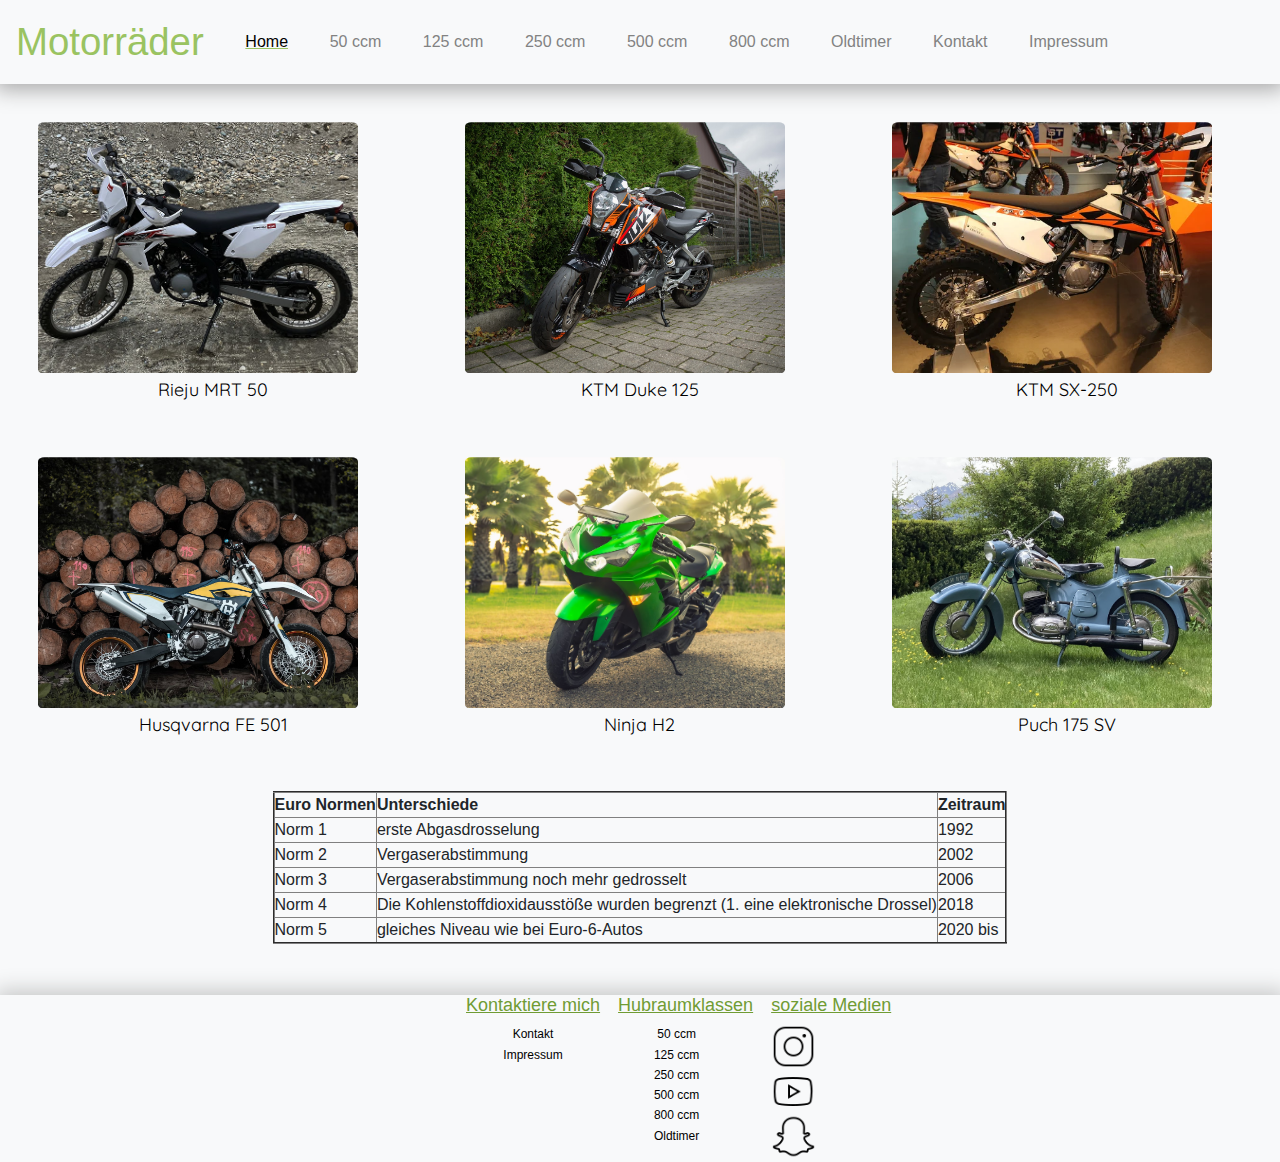
<file: html/index.html>
<!DOCTYPE html>
<html lang="de">
    <head>
        <meta charset="UTF-8">
        <title>Motorräder</title>
        <meta name="viewport" content="width=device-width, initial-scale=1.0">
        <link
            rel="stylesheet"
            href="https://cdn.jsdelivr.net/npm/bootstrap@4.0.0/dist/css/bootstrap.min.css"
            integrity="sha384-Gn5384xqQ1aoWXA+058RXPxPg6fy4IWvTNh0E263XmFcJlSAwiGgFAW/dAiS6JXm"
            crossorigin="anonymous">
        <link rel="stylesheet" href="../css/bootstrap/bootstrap.css">
        <link rel="stylesheet" href="../css/styles.css">
        <link rel="preconnect" href="https://fonts.googleapis.com">
        <link
            rel="preconnect"
            href="https://fonts.gstatic.com"
            crossorigin="crossorigin">
        <link
            href="https://fonts.googleapis.com/css2?family=Quicksand&display=swap"
            rel="stylesheet">
        <link rel="icon" href="../img/flavour-icon.ico" type="image/x-icon">

    </head>
    <body>
        <header>
            <nav class="navbar navbar-expand-lg navbar-light bg-light">
                <button
                    class="navbar-toggler"
                    type="button"
                    data-toggle="collapse"
                    data-target="#navbarTogglerDemo03"
                    aria-controls="navbarTogglerDemo03"
                    aria-expanded="false"
                    aria-label="Toggle navigation">
                    <span class="navbar-toggler-icon"></span>
                </button>
                <a class="navbar-brand" id="header-text" href="index.html">Motorräder</a>

                <div class="collapse navbar-collapse" id="navbarTogglerDemo03">
                    <ul class="navbar-nav mr-auto mt-2 mt-lg-0">
                        <li class="nav-item active">
                            <a class="nav-link" id="nav-selected" href="index.html">Home</a>
                        </li>
                        <li class="nav-item">
                            <a class="nav-link" href="50.html">50 ccm<span class="sr-only">(current)</span></a>
                        </li>
                        <li class="nav-item">
                            <a class="nav-link" href="125.html">125 ccm</a>
                        </li>
                        <li class="nav-item">
                            <a class="nav-link" href="250.html">250 ccm<span class="sr-only">(current)</span></a>
                        </li>
                        <li class="nav-item">
                            <a class="nav-link" href="500.html">500 ccm<span class="sr-only">(current)</span></a>
                        </li>
                        <li class="nav-item">
                            <a class="nav-link" href="800.html">800 ccm</a>
                        </li>
                        <li class="nav-item">
                            <a class="nav-link" href="oldtimer.html">Oldtimer</a>
                        </li>
                        <li class="nav-item">
                          <a href="contact.html" class="nav-link">Kontakt</a>
                      </li>
                      <li class="nav-item">
                          <a href="impressum.html" class="nav-link">Impressum</a>
                      </li>
                    </ul>
                </div>
            </nav>
        </header>
        <article id="up" class="main-article">
            <div>
                <figure>
                    <img src="../img/rieju-cut.jpg" alt="rieju" class="article1" usemap="#50">
                    <figcaption class="article-text">Rieju MRT 50</figcaption>
                </figure>
                <map name="50">
                    <area shape="default" href="50.html" alt="link-50">
                </map>
            </div>
            <div>
                <figure>
                    <img src="../img/duke-125.jpg" alt="duke125" class="index-articel-125-special" usemap="#125">
                    <figcaption class="article-text">KTM Duke 125</figcaption>
                </figure>
                <map name="125">
                    <area shape="default" href="125.html" alt="to-125">
                </map>
            </div>
            <div>
                <figure>
                    <img src="../img/ktm-250.jpg" alt="ktm" class="article1" usemap="#250">
                    <figcaption class="article-text">KTM SX-250</figcaption>
                </figure>
                <map name="250">
                    <area shape="default" href="250.html" alt="to-250">
                </map>
            </div>
            <div>
                <figure>
                    <img src="../img/hus-fe501.jpg" alt="fe501" class="article1" usemap="#500">
                    <figcaption class="article-text">Husqvarna FE 501</figcaption>
                </figure>
                <map name="500">
                    <area shape="default" href="500.html" alt="to-500">
                </map>
            </div>
            <div>
                <figure id="article-last">
                    <img src="../img/ninja-h2-cut.jpg" alt="ninja" class="article1" usemap="#800">
                    <figcaption class="article-text">Ninja H2</figcaption>
                </figure>
                <map name="800">
                    <area shape="default" href="800.html">
                </map>
            </div>
            <div>
                <figure id="article-last">
                    <img
                        src="../img/puch-blau.jpg"
                        alt="mz-125"
                        class="article1"
                        usemap="#old">
                    <figcaption class="article-text">Puch 175 SV</figcaption>
                </figure>
                <map name="old">
                    <area shape="default" href="oldtimer.html">
                </map>
            </div>
        </article>
        <table border="2">
          <tr>
            <th>Euro Normen</th>
            <th>Unterschiede</th>
            <th>Zeitraum </th>
          </tr>
          <tr>
            <td>Norm 1</td>
            <td>erste Abgasdrosselung</td>
            <td>1992</td>
          </tr>
          <tr>
            <td>Norm 2</td>
            <td>Vergaserabstimmung</td>
            <td>2002</td>
          </tr>
          <tr>
            <td>Norm 3</td>
            <td>Vergaserabstimmung noch mehr gedrosselt</td>
            <td>2006</td>
          </tr>
          <tr>
            <td>Norm 4</td>
            <td>Die Kohlenstoffdioxidausstöße wurden begrenzt (1. eine elektronische Drossel)</td>
            <td>2018</td>
          </tr>
          <tr>
            <td>Norm 5 </td>
            <td>gleiches Niveau wie bei Euro-6-Autos</td>
            <td>2020 bis</td>
          </tr>
        </table>
        <footer class="footer">
            <div id="footer-simple">
                <ul>
                    <li>
                        <a href="contact.html" class="footer-link">Kontakt</a>

                    </li>
                    <li>
                        <a href="impressum.html" class="footer-link">Impressum</a>
                    </li>
                </ul>
            </div>
            <div id="footer-more">
                <div class="footer-block">
                    <h3>Kontaktiere mich</h3>
                    <ul>
                        <li>
                            <a href="contact.html" class="footer-link">Kontakt</a>
                        </li>
                        <li>
                            <a href="impressum.html" class="footer-link">Impressum</a>
                        </li>
                    </ul>
                </div>
                <div>
                    <h3 class="footer-block">Hubraumklassen</h3>
                    <ul>
                        <li>
                            <a href="50.html" class="footer-link">50 ccm</a>
                        </li>
                        <li>
                            <a href="125.html" class="footer-link">125 ccm</a>
                        </li>
                        <li>
                            <a href="250.html" class="footer-link">250 ccm</a>
                        </li>
                        <li>
                            <a href="500.html" class="footer-link">500 ccm</a>
                        </li>
                        <li>
                            <a href="800.html" class="footer-link">800 ccm</a>
                        </li>
                        <li>
                            <a href="oldtimer.html" class="footer-link">Oldtimer</a>
                        </li>
                    </ul>
                </div>
                <div class="footer-block">
                    <h3>soziale Medien</h3>
                    <div id="box-icon">
                        <img
                            src="../img/insagram.jpg"
                            alt="instagram-logo"
                            class="icon"
                            usemap="#insta">
                        <map name="insta">
                            <area shape="default" href="https://www.instagram.com/gabriel_suntinger/">
                        </map>

                        <img
                            src="../img/youtube.jpg"
                            alt="instagram-logo"
                            class="icon"
                            usemap="#youtube">
                        <map name="youtube">
                            <area shape="default" href="https://www.youtube.com/channel/UCQcYA4Ro9DzRqaKvTnCpX4w">
                        </map>
                        <img
                            src="../img/snapchat.png"
                            alt="snap"
                            class="icon"
                            usemap="#snapchat">
                        <map name="snapchat">
                            <area shape="default" href="https://t.snapchat.com/9WOO03DD">
                        </map>
                    </div>
                </div>
            </div>
            <img src="../img/arrow-up.png" alt="up" usemap="#up" id="arrow-up" class="arrow-invisible">
            <map name="up">
                <area shape="default" href="#up" alt="up">
            </map>

        </footer>

        <script
            src="https://code.jquery.com/jquery-3.2.1.slim.min.js"
            integrity="sha384-KJ3o2DKtIkvYIK3UENzmM7KCkRr/rE9/Qpg6aAZGJwFDMVNA/GpGFF93hXpG5KkN"
            crossorigin="anonymous"></script>
        <script
            src="https://cdn.jsdelivr.net/npm/popper.js@1.12.9/dist/umd/popper.min.js"
            integrity="sha384-ApNbgh9B+Y1QKtv3Rn7W3mgPxhU9K/ScQsAP7hUibX39j7fakFPskvXusvfa0b4Q"
            crossorigin="anonymous"></script>
        <script
            src="https://cdn.jsdelivr.net/npm/bootstrap@4.0.0/dist/js/bootstrap.min.js"
            integrity="sha384-JZR6Spejh4U02d8jOt6vLEHfe/JQGiRRSQQxSfFWpi1MquVdAyjUar5+76PVCmYl"
            crossorigin="anonymous"></script>
        <script src="../js/main.js"></script>
    </body>
</html>
</file>
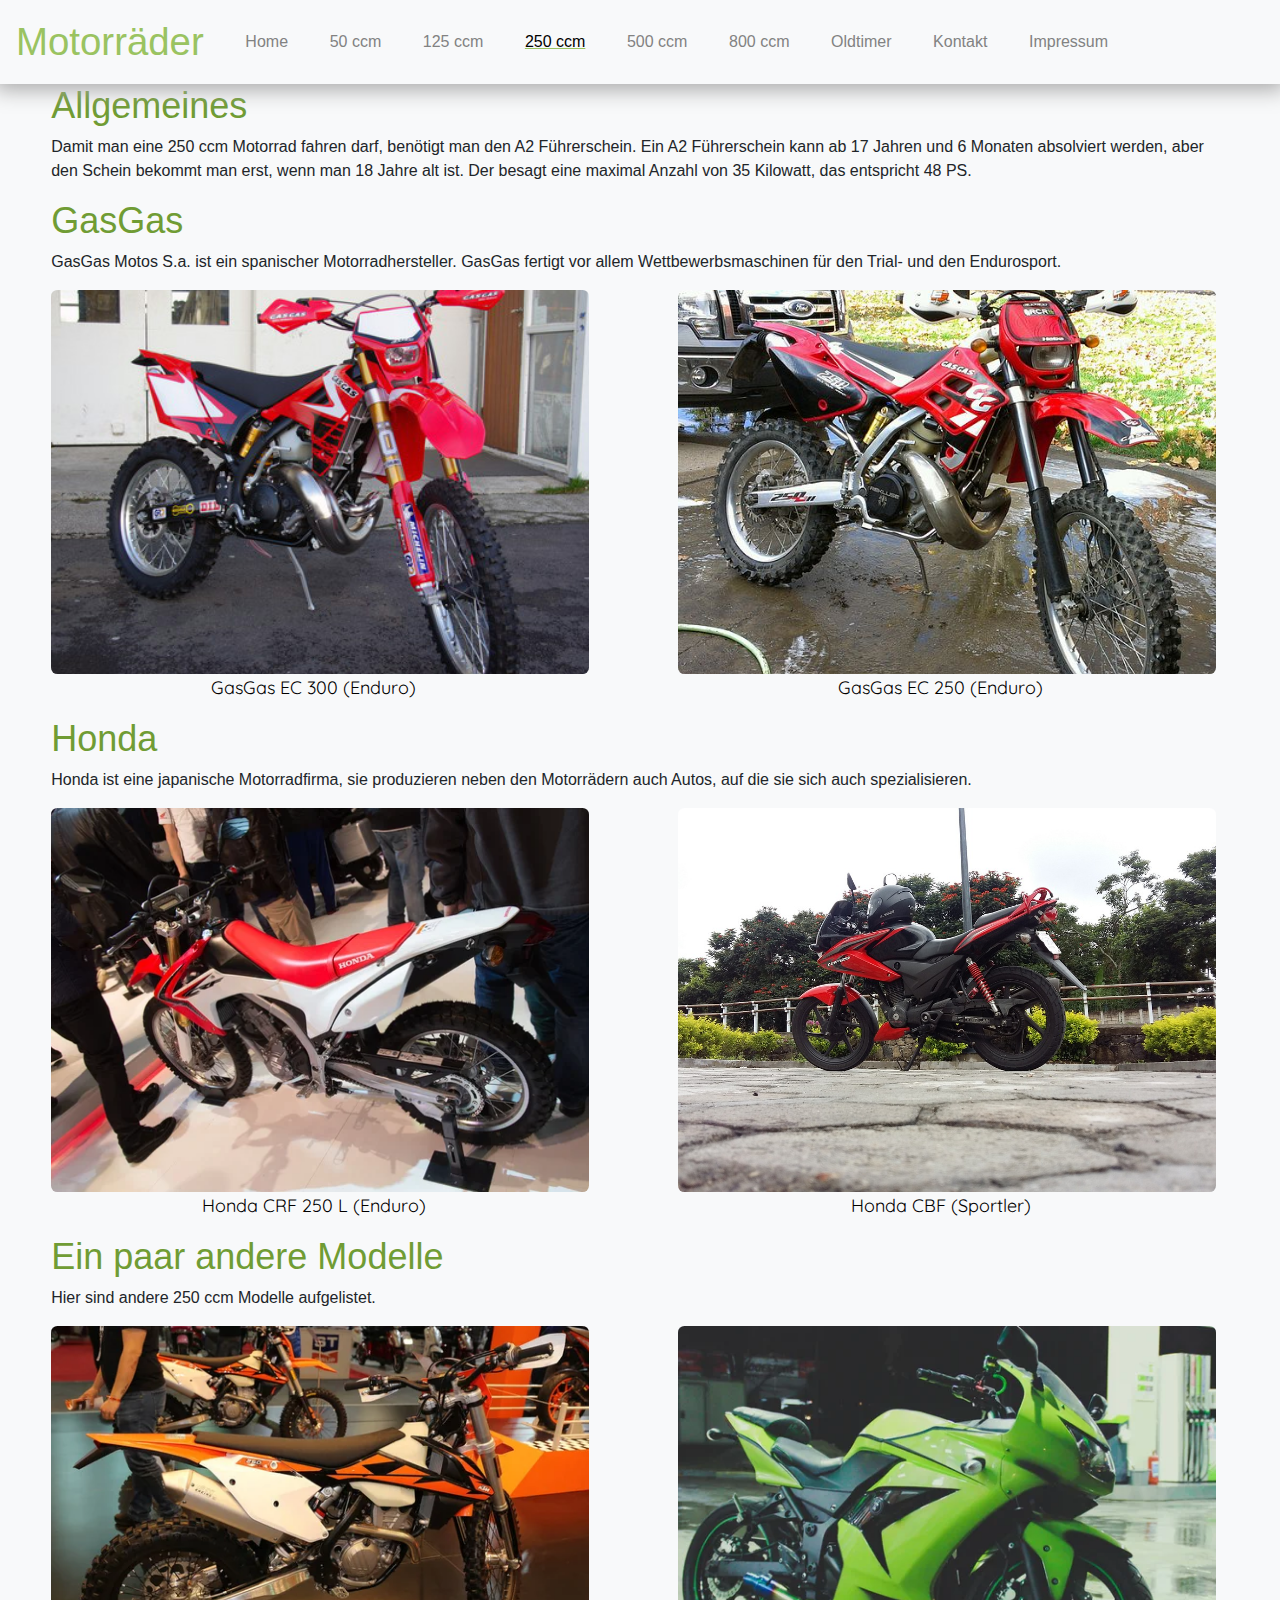
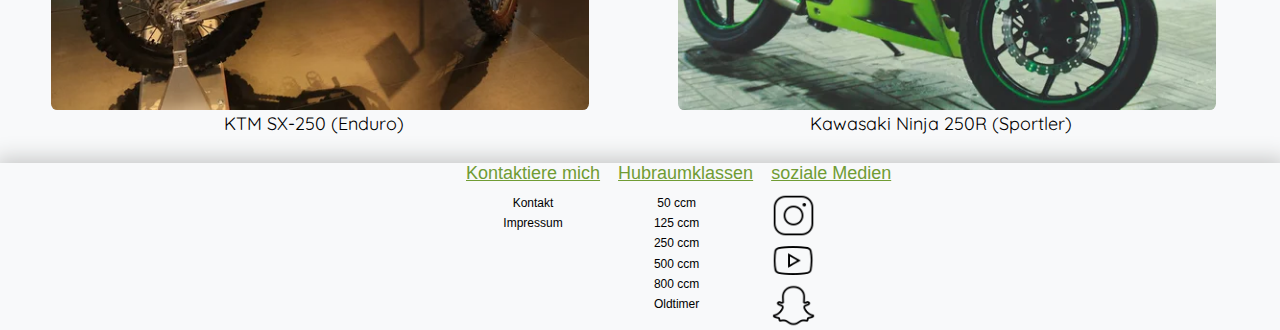
<file: html/250.html>
<!DOCTYPE html>
<html lang="de">
    <head>
        <meta charset="UTF-8">
        <title>Motorräder</title>
        <meta name="viewport" content="width=device-width, initial-scale=1.0">
        <link
            rel="stylesheet"
            href="https://cdn.jsdelivr.net/npm/bootstrap@4.0.0/dist/css/bootstrap.min.css"
            integrity="sha384-Gn5384xqQ1aoWXA+058RXPxPg6fy4IWvTNh0E263XmFcJlSAwiGgFAW/dAiS6JXm"
            crossorigin="anonymous">
        <link rel="stylesheet" href="../css/bootstrap/bootstrap.css">
        <link rel="stylesheet" href="../css/styles.css">
        <link rel="preconnect" href="https://fonts.googleapis.com">
        <link
            rel="preconnect"
            href="https://fonts.gstatic.com"
            crossorigin="crossorigin">
        <link
            href="https://fonts.googleapis.com/css2?family=Quicksand&display=swap"
            rel="stylesheet">
        <link rel="icon" href="../img/flavour-icon.ico" type="image/x-icon">

    </head>
    <body>
        <header>
            <nav class="navbar navbar-expand-lg navbar-light bg-light">
                <button
                    class="navbar-toggler"
                    type="button"
                    data-toggle="collapse"
                    data-target="#navbarTogglerDemo03"
                    aria-controls="navbarTogglerDemo03"
                    aria-expanded="false"
                    aria-label="Toggle navigation">
                    <span class="navbar-toggler-icon"></span>
                </button>
                <a class="navbar-brand" id="header-text" href="index.html">Motorräder</a>

                <div class="collapse navbar-collapse" id="navbarTogglerDemo03">
                    <ul class="navbar-nav mr-auto mt-2 mt-lg-0">
                        <li class="nav-item active">
                            <a class="nav-link" href="index.html">Home</a>
                        </li>

                        <li class="nav-item">
                            <a class="nav-link" href="50.html">50 ccm<span class="sr-only">(current)</span></a>
                        </li>
                        <li class="nav-item">
                            <a class="nav-link" href="125.html">125 ccm</a>
                        </li>
                        <li class="nav-item">
                            <a class="nav-link" id="nav-selected"  href="250.html">250 ccm<span class="sr-only">(current)</span></a>
                        </li>
                        <li class="nav-item">
                            <a class="nav-link" href="500.html">500 ccm<span class="sr-only">(current)</span></a>
                        </li>
                        <li class="nav-item">
                            <a class="nav-link" href="800.html">800 ccm</a>
                        </li>
                        <li class="nav-item">
                            <a class="nav-link" href="oldtimer.html">Oldtimer</a>
                        </li>
                        <li class="nav-item">
                          <a href="contact.html" class="nav-link">Kontakt</a>
                      </li>
                      <li class="nav-item">
                          <a href="impressum.html" class="nav-link">Impressum</a>
                      </li>
                    </ul>
                </div>
            </nav>
        </header>

        <article id="up" class="container-articel-125">
            <div id="allgemein">
                <h2>Allgemeines</h2>
                <p>Damit man eine 250 ccm Motorrad fahren darf, benötigt man den A2
                    Führerschein. Ein A2 Führerschein kann ab 17 Jahren und 6 Monaten absolviert
                    werden, aber den Schein bekommt man erst, wenn man 18 Jahre alt ist. Der besagt
                    eine maximal Anzahl von 35 Kilowatt, das entspricht 48 PS.
                </p>
            </div>
            <div id="firstCompany">
                <div>
                    <h2>GasGas</h2>
                    <p>GasGas Motos S.a. ist ein spanischer Motorradhersteller. GasGas fertigt vor allem Wettbewerbsmaschinen für den Trial- und den Endurosport.
                    </p>
                </div>
                <div class="pictures-125">
                    <figure>
                        <img src="../img/gasgas.jpg" alt="sportla" class="articel-125-special">
                        <figcaption class="article-text">GasGas EC 300 (Enduro)</figcaption>
                    </figure>
                    <figure>
                      <img src="../img/gasgas-sportla.jpg" alt="enduro" class="articel-125-special">
                      <figcaption class="article-text">GasGas EC 250 (Enduro)</figcaption>
                  </figure>
                </div>
            </div>
            <div id="secondCompany">
                <h2>Honda </h2>
                <p>Honda ist eine japanische Motorradfirma, sie produzieren neben den Motorrädern auch Autos, auf die sie sich auch spezialisieren.
                </p>
                <div class="pictures-125">
                    <figure>
                        <img src="../img/honda-enduro.jpg" alt="enduro" class="articel-125-special">
                        <figcaption class="article-text">Honda CRF 250 L (Enduro)</figcaption>
                    </figure>
                    <figure>
                        <img src="../img/honda-sportla.jpg" alt="r125" class="articel-125-special">
                        <figcaption class="article-text">Honda CBF (Sportler)</figcaption>
                    </figure>
                </div>
            </div>
            <div id="rest">
              <h2>Ein paar andere Modelle
              </h2>
              <p>Hier sind andere 250 ccm Modelle aufgelistet.</p>
              <div class="pictures-125">
                  <figure>
                      <img src="../img/ktm-250.jpg" alt="ktm-250" class="articel-125-special">
                      <figcaption class="article-text">KTM SX-250 (Enduro)</figcaption>
                  </figure>
                  <figure>
                      <img src="../img/kawasaki-250r.jpg" alt="beta" class="articel-125-special">
                      <figcaption class="article-text">Kawasaki Ninja 250R (Sportler)</figcaption>
                  </figure>
              </div>
          </div>
        </article>
        <footer class="footer">
            <div id="footer-simple">
                <ul>
                    <li>
                        <a href="contact.html" class="footer-link">Kontakt</a>

                    </li>
                    <li>
                        <a href="impressum.html" class="footer-link">Impressum</a>
                    </li>
                </ul>
            </div>
            <div id="footer-more">
                <div class="footer-block">
                    <h3>Kontaktiere mich</h3>
                    <ul>
                        <li>
                            <a href="contact.html" class="footer-link">Kontakt</a>
                        </li>
                        <li>
                            <a href="impressum.html" class="footer-link">Impressum</a>
                        </li>
                    </ul>
                </div>
                <div>
                    <h3 class="footer-block">Hubraumklassen</h3>
                    <ul>
                        <li>
                            <a href="50.html" class="footer-link">50 ccm</a>
                        </li>
                        <li>
                            <a href="125.html" class="footer-link">125 ccm</a>
                        </li>
                        <li>
                            <a href="250.html" class="footer-link">250 ccm</a>
                        </li>
                        <li>
                            <a href="500.html" class="footer-link">500 ccm</a>
                        </li>
                        <li>
                            <a href="800.html" class="footer-link">800 ccm</a>
                        </li>
                        <li>
                            <a href="oldtimer.html" class="footer-link">Oldtimer</a>
                        </li>
                    </ul>
                </div>
                <div class="footer-block">
                    <h3>soziale Medien</h3>
                    <div id="box-icon">
                        <img
                            src="../img/insagram.jpg"
                            alt="instagram-logo"
                            class="icon"
                            usemap="#insta">
                        <map name="insta">
                            <area shape="default" href="https://www.instagram.com/gabriel_suntinger/">
                        </map>

                        <img
                            src="../img/youtube.jpg"
                            alt="instagram-logo"
                            class="icon"
                            usemap="#youtube">
                        <map name="youtube">
                            <area
                                shape="default"
                                href="https://www.youtube.com/channel/UCQcYA4Ro9DzRqaKvTnCpX4w">
                        </map>
                        <img src="../img/snapchat.png" alt="snap" class="icon" usemap="#snapchat">
                        <map name="snapchat">
                            <area shape="default" href="https://t.snapchat.com/9WOO03DD">
                        </map>
                    </div>
                </div>
            </div>
            <img
                src="../img/arrow-up.png"
                alt="up"
                usemap="#up"
                id="arrow-up"
                class="arrow-invisible">
            <map name="up">
                <area shape="default" href="#up" alt="up">
            </map>

        </footer>
        <script src="../js/main.js"></script>
        <script
            src="https://code.jquery.com/jquery-3.2.1.slim.min.js"
            integrity="sha384-KJ3o2DKtIkvYIK3UENzmM7KCkRr/rE9/Qpg6aAZGJwFDMVNA/GpGFF93hXpG5KkN"
            crossorigin="anonymous"></script>
        <script
            src="https://cdn.jsdelivr.net/npm/popper.js@1.12.9/dist/umd/popper.min.js"
            integrity="sha384-ApNbgh9B+Y1QKtv3Rn7W3mgPxhU9K/ScQsAP7hUibX39j7fakFPskvXusvfa0b4Q"
            crossorigin="anonymous"></script>
        <script
            src="https://cdn.jsdelivr.net/npm/bootstrap@4.0.0/dist/js/bootstrap.min.js"
            integrity="sha384-JZR6Spejh4U02d8jOt6vLEHfe/JQGiRRSQQxSfFWpi1MquVdAyjUar5+76PVCmYl"
            crossorigin="anonymous"></script>
    </body>
</html>
</file>
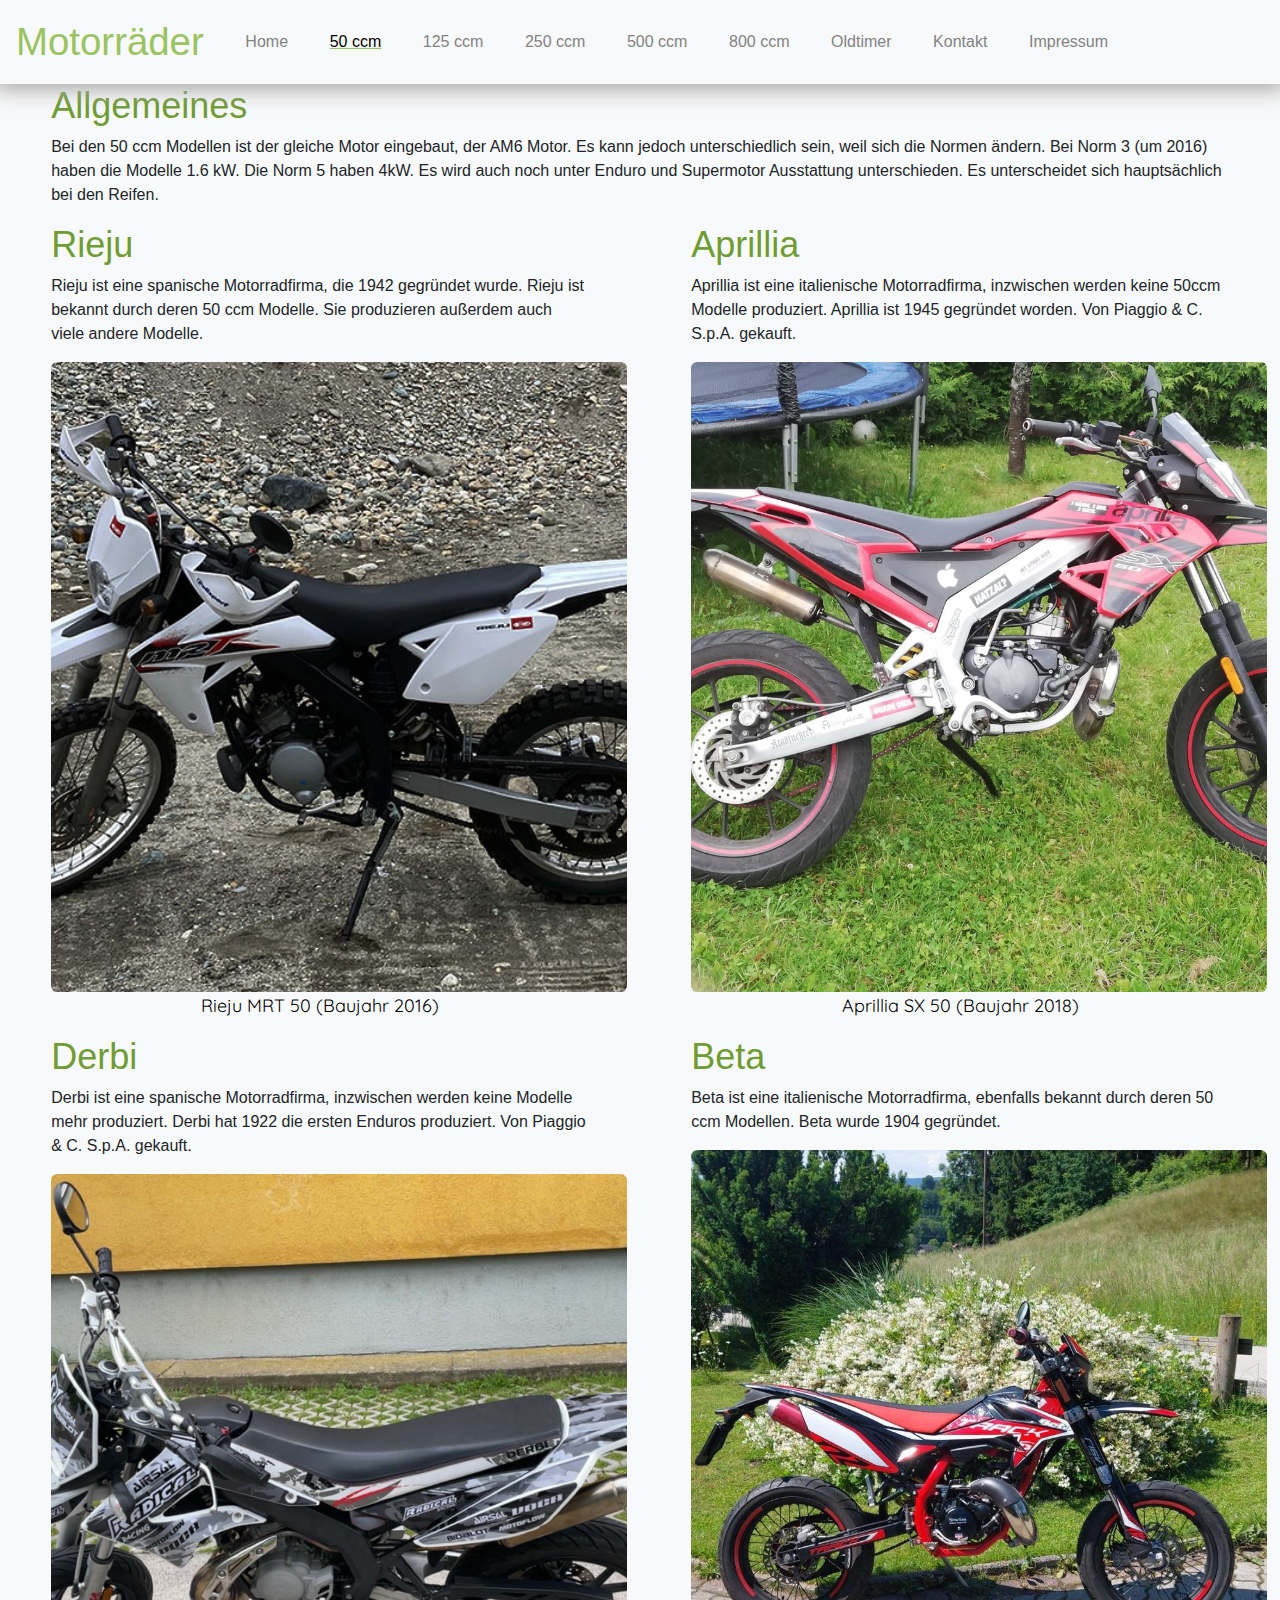
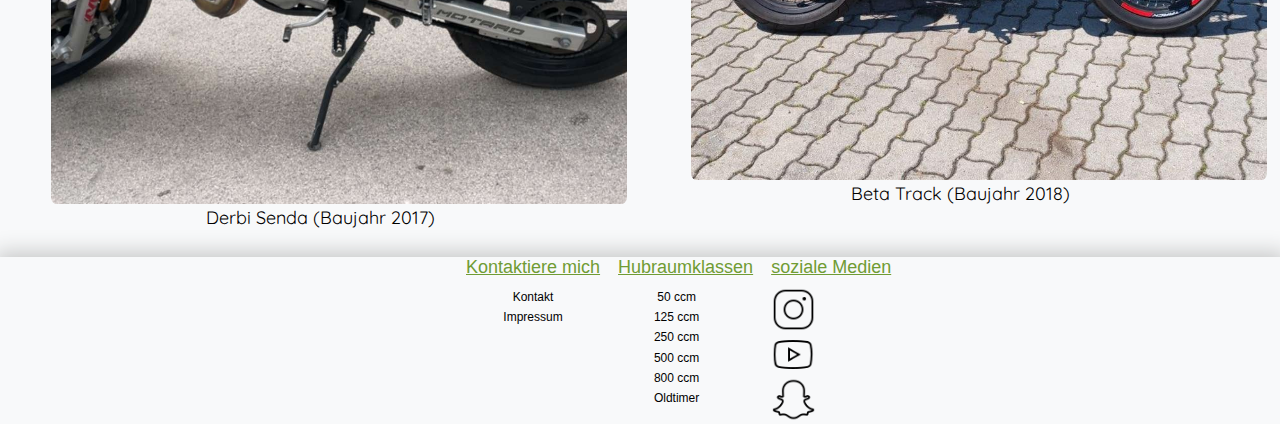
<file: html/50.html>
<!DOCTYPE html>
<html lang="de">
    <head>
        <meta charset="UTF-8">
        <title>Motorräder</title>
        <meta name="viewport" content="width=device-width, initial-scale=1.0">
        <link
            rel="stylesheet"
            href="https://cdn.jsdelivr.net/npm/bootstrap@4.0.0/dist/css/bootstrap.min.css"
            integrity="sha384-Gn5384xqQ1aoWXA+058RXPxPg6fy4IWvTNh0E263XmFcJlSAwiGgFAW/dAiS6JXm"
            crossorigin="anonymous">
        <link rel="stylesheet" href="../css/bootstrap/bootstrap.css">
        <link rel="stylesheet" href="../css/styles.css">
        <link rel="preconnect" href="https://fonts.googleapis.com">
        <link
            rel="preconnect"
            href="https://fonts.gstatic.com"
            crossorigin="crossorigin">
        <link
            href="https://fonts.googleapis.com/css2?family=Quicksand&display=swap"
            rel="stylesheet">
        <link rel="icon" href="../img/flavour-icon.ico" type="image/x-icon">

    </head>
    <body>
        <header>
            <nav class="navbar navbar-expand-lg navbar-light bg-light">
                <button
                    class="navbar-toggler"
                    type="button"
                    data-toggle="collapse"
                    data-target="#navbarTogglerDemo03"
                    aria-controls="navbarTogglerDemo03"
                    aria-expanded="false"
                    aria-label="Toggle navigation">
                    <span class="navbar-toggler-icon"></span>
                </button>
                <a class="navbar-brand" id="header-text" href="index.html">Motorräder</a>

                <div class="collapse navbar-collapse" id="navbarTogglerDemo03">
                    <ul class="navbar-nav mr-auto mt-2 mt-lg-0">
                        <li class="nav-item active">
                            <a class="nav-link" href="index.html">Home</a>
                        </li>

                        <li class="nav-item">
                            <a class="nav-link" id="nav-selected" href="50.html">50 ccm<span class="sr-only">(current)</span></a>
                        </li>
                        <li class="nav-item">
                            <a class="nav-link" href="125.html">125 ccm</a>
                        </li>
                        <li class="nav-item">
                            <a class="nav-link" href="250.html">250 ccm<span class="sr-only">(current)</span></a>
                        </li>
                        <li class="nav-item">
                            <a class="nav-link" href="500.html">500 ccm<span class="sr-only">(current)</span></a>
                        </li>
                        <li class="nav-item">
                            <a class="nav-link" href="800.html">800 ccm</a>
                        </li>
                        <li class="nav-item">
                          <a class="nav-link" href="oldtimer.html">Oldtimer</a>
                      </li>
                      <li class="nav-item">
                        <a href="contact.html" class="nav-link">Kontakt</a>
                    </li>
                    <li class="nav-item">
                        <a href="impressum.html" class="nav-link">Impressum</a>
                    </li>
                    </ul>
                </div>
            </nav>
        </header>

        <article id="up" class="main-article-50">
            <div>
                <h2>Allgemeines</h2>
                <p>Bei den 50 ccm Modellen ist der gleiche Motor eingebaut, der AM6 Motor. Es
                    kann jedoch unterschiedlich sein, weil sich die Normen ändern. Bei Norm 3 (um
                    2016) haben die Modelle 1.6 kW. Die Norm 5 haben 4kW. Es wird auch noch unter
                    Enduro und Supermotor Ausstattung unterschieden. Es unterscheidet sich
                    hauptsächlich bei den Reifen.
                </p>
            </div>
            <div>
              <div>
                <h2>Rieju</h2>
                <p>Rieju ist eine spanische Motorradfirma, die 1942 gegründet wurde. Rieju ist bekannt durch deren
                    50 ccm Modelle. Sie produzieren außerdem auch viele andere Modelle. </p>
              </div>
                <figure>
                    <img src="../img/rieju-cut.jpg" alt="rieju" class="article1-50">
                    <figcaption class="article-text">Rieju MRT 50 (Baujahr 2016)</figcaption>
                </figure>
            </div>
            <div>
                <h2>Beta</h2>
                <p>Beta ist eine italienische Motorradfirma, ebenfalls bekannt durch deren 50
                    ccm Modellen. Beta wurde 1904 gegründet.</p>
                    <figure>
                      <img src="../img/beta.jpg" alt="rieju" class="article1-50-special">
                      <figcaption class="article-text">Beta Track (Baujahr 2018)</figcaption>
                  </figure>
            </div>
            <div>
                <h2>Derbi</h2>
                <p>Derbi ist eine spanische Motorradfirma, inzwischen werden keine Modelle mehr
                    produziert. Derbi hat 1922 die ersten Enduros produziert. Von Piaggio & C. S.p.A. gekauft. </p>
                <figure>
                    <img src="../img/derbi.jpg" alt="elis moped" class="article1-50">
                    <figcaption class="article-text">Derbi Senda (Baujahr 2017)</figcaption>
                </figure>
            </div>
            <div>
                <h2>Aprillia</h2>
                <p>Aprillia ist eine italienische Motorradfirma, inzwischen werden keine 50ccm  Modelle
                    produziert. Aprillia ist 1945 gegründet worden. Von Piaggio & C. S.p.A. gekauft.</p>
                    <figure>
                      <img src="../img/aprillia.jpg" alt="rieju" class="article1-50">
                      <figcaption class="article-text">Aprillia SX 50 (Baujahr 2018)</figcaption>
                  </figure>
            </div>
        </article>
        <foter class="footer">
            <div id="footer-simple">
                <ul>
                    <li>
                        <a href="contact.html" class="footer-link">Kontakt</a>

                    </li>
                    <li>
                        <a href="impressum.html" class="footer-link">Impressum</a>
                    </li>
                </ul>
            </div>
            <div id="footer-more">
                <div class="footer-block">
                    <h3>Kontaktiere mich</h3>
                    <ul>
                        <li>
                            <a href="contact.html" class="footer-link">Kontakt</a>
                        </li>
                        <li>
                            <a href="impressum.html" class="footer-link">Impressum</a>
                        </li>
                    </ul>
                </div>
                <div>
                    <h3 class="footer-block">Hubraumklassen</h3>
                    <ul>
                        <li>
                            <a href="50.html" class="footer-link">50 ccm</a>
                        </li>
                        <li>
                            <a href="125.html" class="footer-link">125 ccm</a>
                        </li>
                        <li>
                            <a href="250.html" class="footer-link">250 ccm</a>
                        </li>
                        <li>
                            <a href="500.html" class="footer-link">500 ccm</a>
                        </li>
                        <li>
                            <a href="800.html" class="footer-link">800 ccm</a>
                        </li>
                        <li>
                            <a href="oldtimer.html" class="footer-link">Oldtimer</a>
                        </li>
                    </ul>
                </div>
                <div class="footer-block">
                    <h3>soziale Medien</h3>
                    <div id="box-icon">
                        <img
                            src="../img/insagram.jpg"
                            alt="instagram-logo"
                            class="icon"
                            usemap="#insta">
                        <map name="insta">
                            <area shape="default" href="https://www.instagram.com/gabriel_suntinger/">
                        </map>

                        <img
                            src="../img/youtube.jpg"
                            alt="instagram-logo"
                            class="icon"
                            usemap="#youtube">
                        <map name="youtube">
                            <area
                                shape="default"
                                href="https://www.youtube.com/channel/UCQcYA4Ro9DzRqaKvTnCpX4w">
                        </map>
                        <img src="../img/snapchat.png" alt="snap" class="icon" usemap="#snapchat">
                        <map name="snapchat">
                            <area shape="default" href="https://t.snapchat.com/9WOO03DD">
                        </map>
                    </div>
                </div>
            </div>
            <img
                src="../img/arrow-up.png"
                alt="up"
                usemap="#up"
                id="arrow-up"
                class="arrow-invisible">
            <map name="up">
                <area shape="default" href="#up" alt="up">
            </map>

        </foter>
        <script src="../js/main.js"></script>
        <script
            src="https://code.jquery.com/jquery-3.2.1.slim.min.js"
            integrity="sha384-KJ3o2DKtIkvYIK3UENzmM7KCkRr/rE9/Qpg6aAZGJwFDMVNA/GpGFF93hXpG5KkN"
            crossorigin="anonymous"></script>
        <script
            src="https://cdn.jsdelivr.net/npm/popper.js@1.12.9/dist/umd/popper.min.js"
            integrity="sha384-ApNbgh9B+Y1QKtv3Rn7W3mgPxhU9K/ScQsAP7hUibX39j7fakFPskvXusvfa0b4Q"
            crossorigin="anonymous"></script>
        <script
            src="https://cdn.jsdelivr.net/npm/bootstrap@4.0.0/dist/js/bootstrap.min.js"
            integrity="sha384-JZR6Spejh4U02d8jOt6vLEHfe/JQGiRRSQQxSfFWpi1MquVdAyjUar5+76PVCmYl"
            crossorigin="anonymous"></script>
    </body>
</html>
</file>
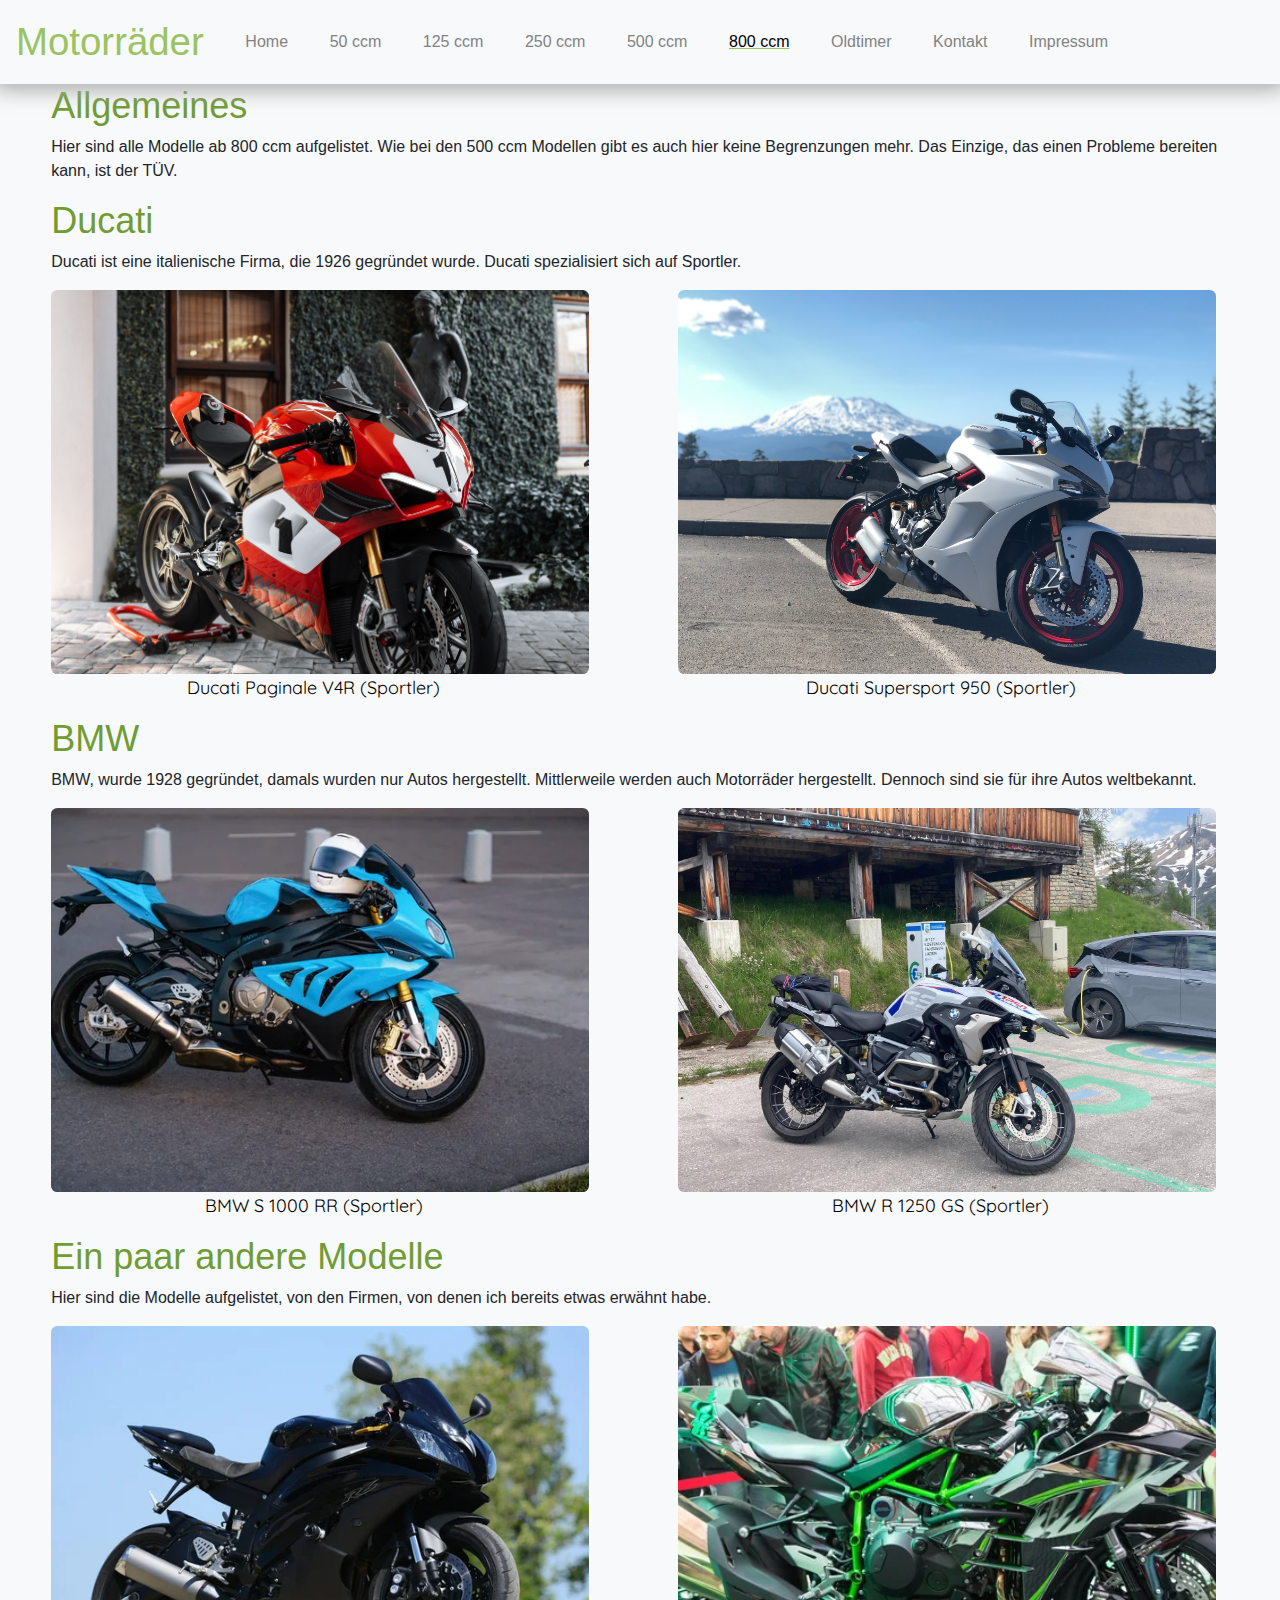
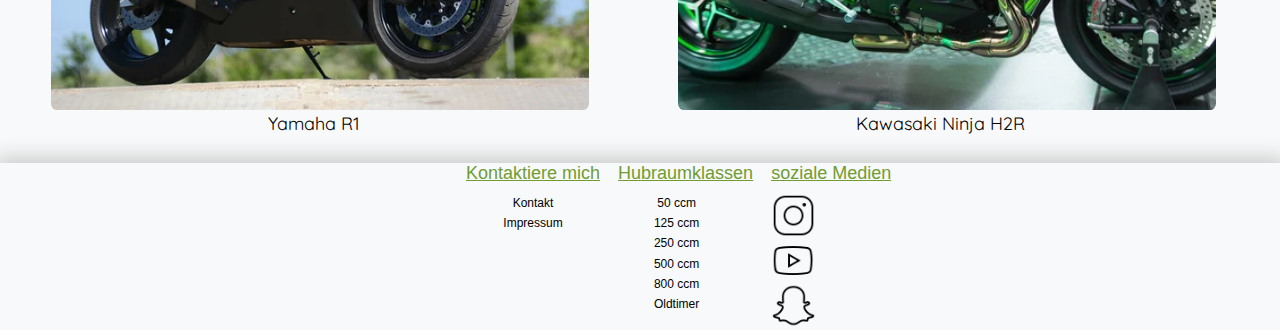
<file: html/800.html>
<!DOCTYPE html>
<html lang="de">
    <head>
        <meta charset="UTF-8">
        <title>Motorräder</title>
        <meta name="viewport" content="width=device-width, initial-scale=1.0">
        <link
            rel="stylesheet"
            href="https://cdn.jsdelivr.net/npm/bootstrap@4.0.0/dist/css/bootstrap.min.css"
            integrity="sha384-Gn5384xqQ1aoWXA+058RXPxPg6fy4IWvTNh0E263XmFcJlSAwiGgFAW/dAiS6JXm"
            crossorigin="anonymous">
        <link rel="stylesheet" href="../css/bootstrap/bootstrap.css">
        <link rel="stylesheet" href="../css/styles.css">
        <link rel="preconnect" href="https://fonts.googleapis.com">
        <link
            rel="preconnect"
            href="https://fonts.gstatic.com"
            crossorigin="crossorigin">
        <link
            href="https://fonts.googleapis.com/css2?family=Quicksand&display=swap"
            rel="stylesheet">
        <link rel="icon" href="../img/flavour-icon.ico" type="image/x-icon">

    </head>
    <body>
        <header>
            <nav class="navbar navbar-expand-lg navbar-light bg-light">
                <button
                    class="navbar-toggler"
                    type="button"
                    data-toggle="collapse"
                    data-target="#navbarTogglerDemo03"
                    aria-controls="navbarTogglerDemo03"
                    aria-expanded="false"
                    aria-label="Toggle navigation">
                    <span class="navbar-toggler-icon"></span>
                </button>
                <a class="navbar-brand" id="header-text" href="index.html">Motorräder</a>

                <div class="collapse navbar-collapse" id="navbarTogglerDemo03">
                    <ul class="navbar-nav mr-auto mt-2 mt-lg-0">
                        <li class="nav-item active">
                            <a class="nav-link" href="index.html">Home</a>
                        </li>

                        <li class="nav-item">
                            <a class="nav-link" href="50.html">50 ccm<span class="sr-only">(current)</span></a>
                        </li>
                        <li class="nav-item">
                            <a class="nav-link" href="125.html">125 ccm</a>
                        </li>
                        <li class="nav-item">
                            <a class="nav-link"  href="250.html">250 ccm<span class="sr-only">(current)</span></a>
                        </li>
                        <li class="nav-item">
                            <a class="nav-link"  href="500.html">500 ccm<span class="sr-only">(current)</span></a>
                        </li>
                        <li class="nav-item">
                            <a class="nav-link"  id="nav-selected" href="800.html">800 ccm</a>
                        </li>
                        <li class="nav-item">
                            <a class="nav-link" href="oldtimer.html">Oldtimer</a>
                        </li>
                        <li class="nav-item">
                          <a href="contact.html" class="nav-link">Kontakt</a>
                      </li>
                      <li class="nav-item">
                          <a href="impressum.html" class="nav-link">Impressum</a>
                      </li>
                    </ul>
                </div>
            </nav>
        </header>

        <article id="up" class="container-articel-125">
            <div id="allgemein">
                <h2>Allgemeines</h2>
                <p>Hier sind alle Modelle ab 800 ccm aufgelistet. Wie bei den 500 ccm Modellen gibt es auch hier keine Begrenzungen mehr. Das Einzige, das einen Probleme bereiten kann, ist der TÜV.
                </p>
            </div>
            <div id="firstCompany">
                <div>
                    <h2>Ducati</h2>
                    <p>Ducati ist eine italienische Firma, die 1926 gegründet wurde. Ducati spezialisiert sich auf Sportler.
                    </p>
                </div>
                <div class="pictures-125">
                    <figure>
                        <img src="../img/ducati-panigale.jpg" alt="Panigale" class="articel-125-special">
                        <figcaption class="article-text">Ducati Paginale V4R (Sportler)</figcaption>
                    </figure>
                    <figure>
                        <img src="../img/supersport-950.jpg" alt="ducati" class="articel-125-special">
                        <figcaption class="article-text">Ducati Supersport 950 (Sportler)</figcaption>
                    </figure>
                </div>
            </div>
            <div id="secondCompany">
                <h2>BMW</h2>
                <p>BMW, wurde 1928 gegründet, damals wurden nur Autos hergestellt. Mittlerweile werden auch Motorräder hergestellt. Dennoch sind sie für ihre Autos weltbekannt.
                </p>
                <div class="pictures-125">
                    <figure>
                        <img src="../img/bmw-rr.jpg" alt="enduro" class="articel-125-special">
                        <figcaption class="article-text">BMW S 1000 RR (Sportler)</figcaption>
                    </figure>
                    <figure>
                        <img src="../img/r1250rs-23.jpg" alt="r1250" class="articel-125-special">
                        <figcaption class="article-text">BMW R 1250 GS (Sportler)</figcaption>
                    </figure>
                </div>
            </div>
            <div id="rest">
              <h2>Ein paar andere Modelle
              </h2>
              <p>Hier sind die Modelle aufgelistet, von den Firmen, von denen ich bereits etwas erwähnt habe. </p>
              <div class="pictures-125">
                  <figure>
                      <img src="../img/r1.jpg" alt="r1" class="articel-125-special">
                      <figcaption class="article-text">Yamaha R1</figcaption>
                  </figure>
                  <figure>
                      <img src="../img/ninja-h2r.jpg" alt="Husqvarna" class="articel-125-special">
                      <figcaption class="article-text">Kawasaki Ninja H2R</figcaption>
                  </figure>
              </div>
          </div>
        </article>
        <footer class="footer">
            <div id="footer-simple">
                <ul>
                    <li>
                        <a href="contact.html" class="footer-link">Kontakt</a>

                    </li>
                    <li>
                        <a href="impressum.html" class="footer-link">Impressum</a>
                    </li>
                </ul>
            </div>
            <div id="footer-more">
                <div class="footer-block">
                    <h3>Kontaktiere mich</h3>
                    <ul>
                        <li>
                            <a href="contact.html" class="footer-link">Kontakt</a>
                        </li>
                        <li>
                            <a href="impressum.html" class="footer-link">Impressum</a>
                        </li>
                    </ul>
                </div>
                <div>
                    <h3 class="footer-block">Hubraumklassen</h3>
                    <ul>
                        <li>
                            <a href="50.html" class="footer-link">50 ccm</a>
                        </li>
                        <li>
                            <a href="125.html" class="footer-link">125 ccm</a>
                        </li>
                        <li>
                            <a href="250.html" class="footer-link">250 ccm</a>
                        </li>
                        <li>
                            <a href="500.html" class="footer-link">500 ccm</a>
                        </li>
                        <li>
                            <a href="800.html" class="footer-link">800 ccm</a>
                        </li>
                        <li>
                            <a href="oldtimer.html" class="footer-link">Oldtimer</a>
                        </li>
                    </ul>
                </div>
                <div class="footer-block">
                    <h3>soziale Medien</h3>
                    <div id="box-icon">
                        <img
                            src="../img/insagram.jpg"
                            alt="instagram-logo"
                            class="icon"
                            usemap="#insta">
                        <map name="insta">
                            <area shape="default" href="https://www.instagram.com/gabriel_suntinger/">
                        </map>

                        <img
                            src="../img/youtube.jpg"
                            alt="instagram-logo"
                            class="icon"
                            usemap="#youtube">
                        <map name="youtube">
                            <area
                                shape="default"
                                href="https://www.youtube.com/channel/UCQcYA4Ro9DzRqaKvTnCpX4w">
                        </map>
                        <img src="../img/snapchat.png" alt="snap" class="icon" usemap="#snapchat">
                        <map name="snapchat">
                            <area shape="default" href="https://t.snapchat.com/9WOO03DD">
                        </map>
                    </div>
                </div>
            </div>
            <img
                src="../img/arrow-up.png"
                alt="up"
                usemap="#up"
                id="arrow-up"
                class="arrow-invisible">
            <map name="up">
                <area shape="default" href="#up" alt="up">
            </map>

        </footer>
        <script src="../js/main.js"></script>
        <script
            src="https://code.jquery.com/jquery-3.2.1.slim.min.js"
            integrity="sha384-KJ3o2DKtIkvYIK3UENzmM7KCkRr/rE9/Qpg6aAZGJwFDMVNA/GpGFF93hXpG5KkN"
            crossorigin="anonymous"></script>
        <script
            src="https://cdn.jsdelivr.net/npm/popper.js@1.12.9/dist/umd/popper.min.js"
            integrity="sha384-ApNbgh9B+Y1QKtv3Rn7W3mgPxhU9K/ScQsAP7hUibX39j7fakFPskvXusvfa0b4Q"
            crossorigin="anonymous"></script>
        <script
            src="https://cdn.jsdelivr.net/npm/bootstrap@4.0.0/dist/js/bootstrap.min.js"
            integrity="sha384-JZR6Spejh4U02d8jOt6vLEHfe/JQGiRRSQQxSfFWpi1MquVdAyjUar5+76PVCmYl"
            crossorigin="anonymous"></script>
    </body>
</html>
</file>
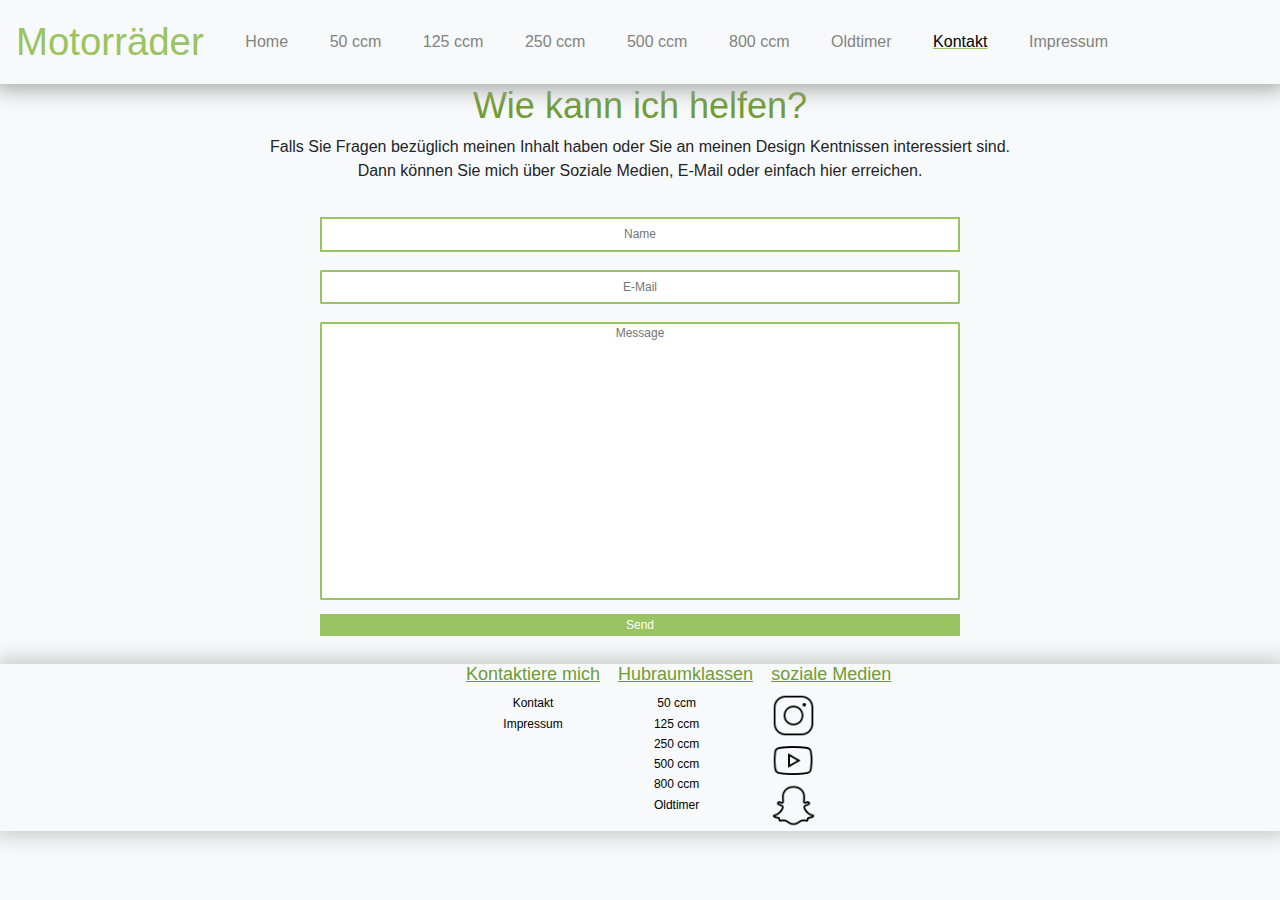
<file: html/contact.html>
<!DOCTYPE html>
<html lang="de">
    <head>
        <meta charset="UTF-8">
        <title>Motorräder</title>
        <meta name="viewport" content="width=device-width, initial-scale=1.0">
        <link
            rel="stylesheet"
            href="https://cdn.jsdelivr.net/npm/bootstrap@4.0.0/dist/css/bootstrap.min.css"
            integrity="sha384-Gn5384xqQ1aoWXA+058RXPxPg6fy4IWvTNh0E263XmFcJlSAwiGgFAW/dAiS6JXm"
            crossorigin="anonymous">
        <link rel="stylesheet" href="../css/bootstrap/bootstrap.css">
        <link rel="stylesheet" href="../css/styles.css">
        <link rel="preconnect" href="https://fonts.googleapis.com">
        <link
            rel="preconnect"
            href="https://fonts.gstatic.com"
            crossorigin="crossorigin">
        <link
            href="https://fonts.googleapis.com/css2?family=Quicksand&display=swap"
            rel="stylesheet">
        <link rel="icon" href="../img/flavour-icon.ico" type="image/x-icon">

    </head>
    <body>
        <header>
            <nav class="navbar navbar-expand-lg navbar-light bg-light">
                <button
                    class="navbar-toggler"
                    type="button"
                    data-toggle="collapse"
                    data-target="#navbarTogglerDemo03"
                    aria-controls="navbarTogglerDemo03"
                    aria-expanded="false"
                    aria-label="Toggle navigation">
                    <span class="navbar-toggler-icon"></span>
                </button>
                <a class="navbar-brand" id="header-text" href="index.html">Motorräder</a>

                <div class="collapse navbar-collapse" id="navbarTogglerDemo03">
                    <ul class="navbar-nav mr-auto mt-2 mt-lg-0">
                        <li class="nav-item active">
                            <a class="nav-link"  href="index.html">Home</a>
                        </li>

                        <li class="nav-item">
                            <a class="nav-link" href="50.html">50 ccm<span class="sr-only">(current)</span></a>
                        </li>
                        <li class="nav-item">
                            <a class="nav-link" href="125.html">125 ccm</a>
                        </li>
                        <li class="nav-item">
                            <a class="nav-link" href="250.html">250 ccm<span class="sr-only">(current)</span></a>
                        </li>
                        <li class="nav-item">
                            <a class="nav-link" href="500.html">500 ccm<span class="sr-only">(current)</span></a>
                        </li>
                        <li class="nav-item">
                            <a class="nav-link" href="800.html">800 ccm</a>
                        </li>
                        <li class="nav-item">
                            <a class="nav-link" href="oldtimer.html">Oldtimer</a>
                        </li>
                        <li class="nav-item">
                          <a href="contact.html" id="nav-selected" class="nav-link">Kontakt</a>
                      </li>
                      <li class="nav-item">
                          <a href="impressum.html" class="nav-link">Impressum</a>
                      </li>
                    </ul>
                </div>
            </nav>
        </header>
        <article id="page-contact-container">
          <div id="contact-discribtion">
          <h2>Wie kann <span>ich helfen?</span></h2>
          <p>Falls Sie Fragen bezüglich meinen Inhalt haben oder Sie an meinen Design Kentnissen interessiert sind. <br> Dann können Sie mich über Soziale Medien, E-Mail oder einfach hier erreichen. </p>
          </div>
        <form
            action="https://formsubmit.co/sunting2@edu.htl-villach.at"
            method="POST"
            id="contact-me">
            <input type="text" name="Name" required="required" placeholder="Name" id="name">
            <input
                type="email"
                name="E-mail"
                required="required"
                placeholder="E-Mail"
                id="email">
            <input
                type="text"
                name="Message"
                required="required"
                placeholder="Message"
                id="message">
            <button type="submit" id="contact-send">Send</button>
        </form>
        </article>
        <footer class="footer">
            <div id="footer-simple">
                <ul>
                    <li>
                        <a href="contact.html" class="footer-link">Kontakt</a>

                    </li>
                    <li>
                        <a href="impressum.html" class="footer-link">Impressum</a>
                    </li>
                </ul>
            </div>
            <div id="footer-more">
                <div class="footer-block">
                    <h3>Kontaktiere mich</h3>
                    <ul>
                        <li>
                            <a href="contact.html" class="footer-link">Kontakt</a>
                        </li>
                        <li>
                            <a href="impressum.html" class="footer-link">Impressum</a>
                        </li>
                    </ul>
                </div>
                <div>
                    <h3 class="footer-block">Hubraumklassen</h3>
                    <ul>
                        <li>
                            <a href="50.html" class="footer-link">50 ccm</a>
                        </li>
                        <li>
                            <a href="125.html" class="footer-link">125 ccm</a>
                        </li>
                        <li>
                            <a href="250.html" class="footer-link">250 ccm</a>
                        </li>
                        <li>
                            <a href="500.html" class="footer-link">500 ccm</a>
                        </li>
                        <li>
                            <a href="800.html" class="footer-link">800 ccm</a>
                        </li>
                        <li>
                            <a href="oldtimer.html" class="footer-link">Oldtimer</a>
                        </li>
                    </ul>
                </div>
                <div class="footer-block">
                    <h3>soziale Medien</h3>
                    <div id="box-icon">
                        <img
                            src="../img/insagram.jpg"
                            alt="instagram-logo"
                            class="icon"
                            usemap="#insta">
                        <map name="insta">
                            <area shape="default" href="https://www.instagram.com/gabriel_suntinger/">
                        </map>

                        <img
                            src="../img/youtube.jpg"
                            alt="instagram-logo"
                            class="icon"
                            usemap="#youtube">
                        <map name="youtube">
                            <area
                                shape="default"
                                href="https://www.youtube.com/channel/UCQcYA4Ro9DzRqaKvTnCpX4w">
                        </map>
                        <img src="../img/snapchat.png" alt="snap" class="icon" usemap="#snapchat">
                        <map name="snapchat">
                            <area shape="default" href="https://t.snapchat.com/9WOO03DD">
                        </map>
                    </div>
                </div>
            </div>
            <img src="../img/arrow-up.png" alt="up" usemap="#up" id="arrow-up" class="arrow-invisible">
            <map name="up">
                <area shape="default" href="#up" alt="up">
            </map>

        </footer>

        <script
            src="https://code.jquery.com/jquery-3.2.1.slim.min.js"
            integrity="sha384-KJ3o2DKtIkvYIK3UENzmM7KCkRr/rE9/Qpg6aAZGJwFDMVNA/GpGFF93hXpG5KkN"
            crossorigin="anonymous"></script>
        <script
            src="https://cdn.jsdelivr.net/npm/popper.js@1.12.9/dist/umd/popper.min.js"
            integrity="sha384-ApNbgh9B+Y1QKtv3Rn7W3mgPxhU9K/ScQsAP7hUibX39j7fakFPskvXusvfa0b4Q"
            crossorigin="anonymous"></script>
        <script
            src="https://cdn.jsdelivr.net/npm/bootstrap@4.0.0/dist/js/bootstrap.min.js"
            integrity="sha384-JZR6Spejh4U02d8jOt6vLEHfe/JQGiRRSQQxSfFWpi1MquVdAyjUar5+76PVCmYl"
            crossorigin="anonymous"></script>
        <script src="../js/main.js"></script>
    </body>
</html>
</file>
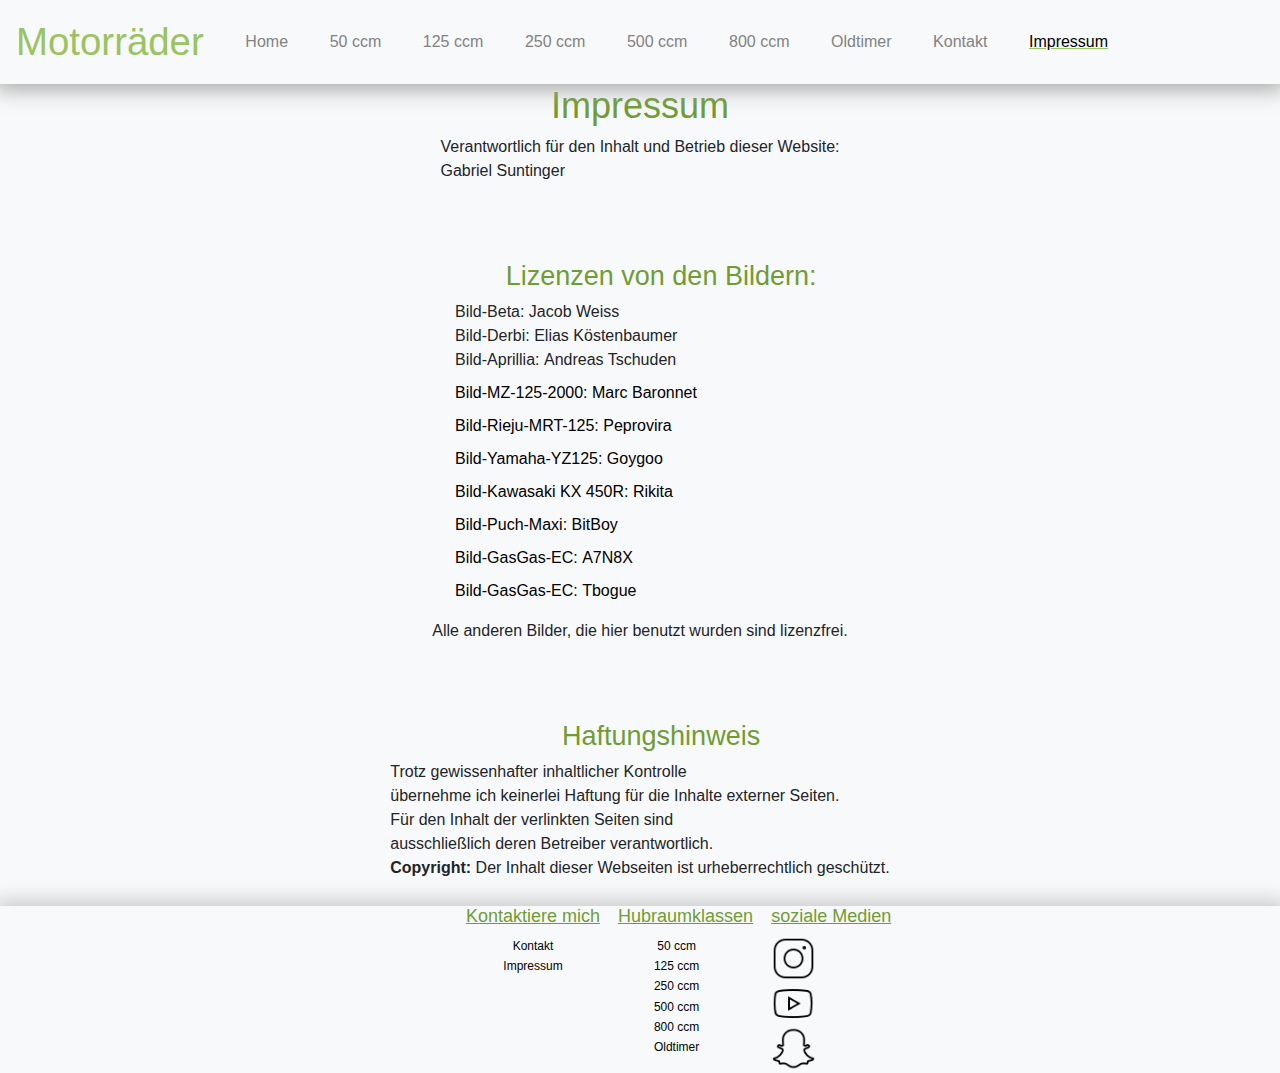
<file: html/impressum.html>
<!DOCTYPE html>
<html lang="de">
    <head>
        <meta charset="UTF-8">
        <title>Motorräder</title>
        <meta name="viewport" content="width=device-width, initial-scale=1.0">
        <link
            rel="stylesheet"
            href="https://cdn.jsdelivr.net/npm/bootstrap@4.0.0/dist/css/bootstrap.min.css"
            integrity="sha384-Gn5384xqQ1aoWXA+058RXPxPg6fy4IWvTNh0E263XmFcJlSAwiGgFAW/dAiS6JXm"
            crossorigin="anonymous">
        <link rel="stylesheet" href="../css/bootstrap/bootstrap.css">
        <link rel="stylesheet" href="../css/styles.css">
        <link rel="preconnect" href="https://fonts.googleapis.com">
        <link
            rel="preconnect"
            href="https://fonts.gstatic.com"
            crossorigin="crossorigin">
        <link
            href="https://fonts.googleapis.com/css2?family=Quicksand&display=swap"
            rel="stylesheet">
        <link rel="icon" href="../img/flavour-icon.ico" type="image/x-icon">

    </head>
    <body>
        <header>
            <nav class="navbar navbar-expand-lg navbar-light bg-light">
                <button
                    class="navbar-toggler"
                    type="button"
                    data-toggle="collapse"
                    data-target="#navbarTogglerDemo03"
                    aria-controls="navbarTogglerDemo03"
                    aria-expanded="false"
                    aria-label="Toggle navigation">
                    <span class="navbar-toggler-icon"></span>
                </button>
                <a class="navbar-brand" id="header-text" href="index.html">Motorräder</a>

                <div class="collapse navbar-collapse" id="navbarTogglerDemo03">
                    <ul class="navbar-nav mr-auto mt-2 mt-lg-0">
                        <li class="nav-item active">
                            <a class="nav-link" href="index.html">Home</a>
                        </li>

                        <li class="nav-item">
                            <a class="nav-link" href="50.html">50 ccm<span class="sr-only">(current)</span></a>
                        </li>
                        <li class="nav-item">
                            <a class="nav-link" href="125.html">125 ccm</a>
                        </li>
                        <li class="nav-item">
                            <a class="nav-link" href="250.html">250 ccm<span class="sr-only">(current)</span></a>
                        </li>
                        <li class="nav-item">
                            <a class="nav-link" href="500.html">500 ccm<span class="sr-only">(current)</span></a>
                        </li>
                        <li class="nav-item">
                            <a class="nav-link" href="800.html">800 ccm</a>
                        </li>
                        <li class="nav-item">
                            <a class="nav-link" href="oldtimer.html">Oldtimer</a>
                        </li>
                        <li class="nav-item">
                            <a href="contact.html" class="nav-link">Kontakt</a>
                        </li>
                        <li class="nav-item">
                            <a href="impressum.html" id="nav-selected" class="nav-link">Impressum</a>
                        </li>
                    </ul>
                </div>
            </nav>
        </header>
        <article id="impressum">
            <h2>Impressum</h2>
            <p>Verantwortlich für den Inhalt und Betrieb dieser Website:
                <br>
                Gabriel Suntinger</p>
            <h3>Lizenzen von den Bildern:</h3>
            <ul>
                <li>Bild-Beta: <span>Jacob Weiss</span></li>
                <li>Bild-Derbi: <span>Elias Köstenbaumer</span> </li>
                <li>Bild-Aprillia: <span>Andreas Tschuden</span></li>
                <li>
                    <a href="https://twitter.com/baronnet">Bild-MZ-125-2000: <span>Marc Baronnet</span></a>
                </li>
                <li>
                    <a href="https://commons.wikimedia.org/wiki/User:Peprovira">Bild-Rieju-MRT-125: <span>Peprovira</span></a>
                </li>
                <li>
                    <a href="https://commons.wikimedia.org/w/User:Goygoo">Bild-Yamaha-YZ125: <span>Goygoo </span></a>
                </li>
                <li>
                    <a href="https://commons.wikimedia.org/wiki/User:Rikita">Bild-Kawasaki KX 450R: <span>Rikita</span></a>
                </li>
                <li>
                    <a href="https://www.flickr.com/photos/bitboy/">Bild-Puch-Maxi: <span>BitBoy</span></a>
                </li>
                <li>
                  <a href="https://www.commons.wikimedia.org/wiki/Users:A7N8X">Bild-GasGas-EC: <span>A7N8X</span></a>
                </li>
                <li>
                  <a href="https://www.commons.wikimedia.org/wiki/Users:Tbogue">Bild-GasGas-EC: <span>Tbogue</span></a>
                </li>

            </ul>
            <p>Alle anderen Bilder, die hier benutzt wurden sind lizenzfrei.
            </p>
            <h3>Haftungshinweis</h3>
            <p>Trotz gewissenhafter inhaltlicher Kontrolle
                <br>
                übernehme ich keinerlei Haftung für die Inhalte externer Seiten.<br>
                Für den Inhalt der verlinkten Seiten sind
                <br>
                ausschließlich deren Betreiber verantwortlich.
                <br>

                <b>Copyright:</b>
                Der Inhalt dieser Webseiten ist urheberrechtlich geschützt.
            </p>
        </article>
        <footer class="footer">
            <div id="footer-simple">
                <ul>
                    <li>
                        <a href="contact.html" class="footer-link">Kontakt</a>

                    </li>
                    <li>
                        <a href="#up" class="footer-link">Impressum</a>
                    </li>
                </ul>
            </div>
            <div id="footer-more">
                <div class="footer-block">
                    <h3>Kontaktiere mich</h3>
                    <ul>
                        <li>
                            <a href="contact.html" class="footer-link">Kontakt</a>
                        </li>
                        <li>
                            <a href="#up" class="footer-link">Impressum</a>
                        </li>
                    </ul>
                </div>
                <div>
                    <h3 class="footer-block">Hubraumklassen</h3>
                    <ul>
                        <li>
                            <a href="50.html" class="footer-link">50 ccm</a>
                        </li>
                        <li>
                            <a href="125.html" class="footer-link">125 ccm</a>
                        </li>
                        <li>
                            <a href="250.html" class="footer-link">250 ccm</a>
                        </li>
                        <li>
                            <a href="500.html" class="footer-link">500 ccm</a>
                        </li>
                        <li>
                            <a href="800.html" class="footer-link">800 ccm</a>
                        </li>
                        <li>
                            <a href="oldtimer.html" class="footer-link">Oldtimer</a>
                        </li>
                    </ul>
                </div>
                <div class="footer-block">
                    <h3>soziale Medien</h3>
                    <div id="box-icon">
                        <img
                            src="../img/insagram.jpg"
                            alt="instagram-logo"
                            class="icon"
                            usemap="#insta">
                        <map name="insta">
                            <area shape="default" href="https://www.instagram.com/gabriel_suntinger/">
                        </map>

                        <img
                            src="../img/youtube.jpg"
                            alt="instagram-logo"
                            class="icon"
                            usemap="#youtube">
                        <map name="youtube">
                            <area
                                shape="default"
                                href="https://www.youtube.com/channel/UCQcYA4Ro9DzRqaKvTnCpX4w">
                        </map>
                        <img src="../img/snapchat.png" alt="snap" class="icon" usemap="#snapchat">
                        <map name="snapchat">
                            <area shape="default" href="https://t.snapchat.com/9WOO03DD">
                        </map>
                    </div>
                </div>
            </div>
            <img
                src="../img/arrow-up.png"
                alt="up"
                usemap="#up"
                id="arrow-up"
                class="arrow-invisible">
            <map name="up">
                <area shape="default" href="#up" alt="up">
            </map>

        </footer>

        <script
            src="https://code.jquery.com/jquery-3.2.1.slim.min.js"
            integrity="sha384-KJ3o2DKtIkvYIK3UENzmM7KCkRr/rE9/Qpg6aAZGJwFDMVNA/GpGFF93hXpG5KkN"
            crossorigin="anonymous"></script>
        <script
            src="https://cdn.jsdelivr.net/npm/popper.js@1.12.9/dist/umd/popper.min.js"
            integrity="sha384-ApNbgh9B+Y1QKtv3Rn7W3mgPxhU9K/ScQsAP7hUibX39j7fakFPskvXusvfa0b4Q"
            crossorigin="anonymous"></script>
        <script
            src="https://cdn.jsdelivr.net/npm/bootstrap@4.0.0/dist/js/bootstrap.min.js"
            integrity="sha384-JZR6Spejh4U02d8jOt6vLEHfe/JQGiRRSQQxSfFWpi1MquVdAyjUar5+76PVCmYl"
            crossorigin="anonymous"></script>
        <script src="../js/main.js"></script>
    </body>
</html>
</file>
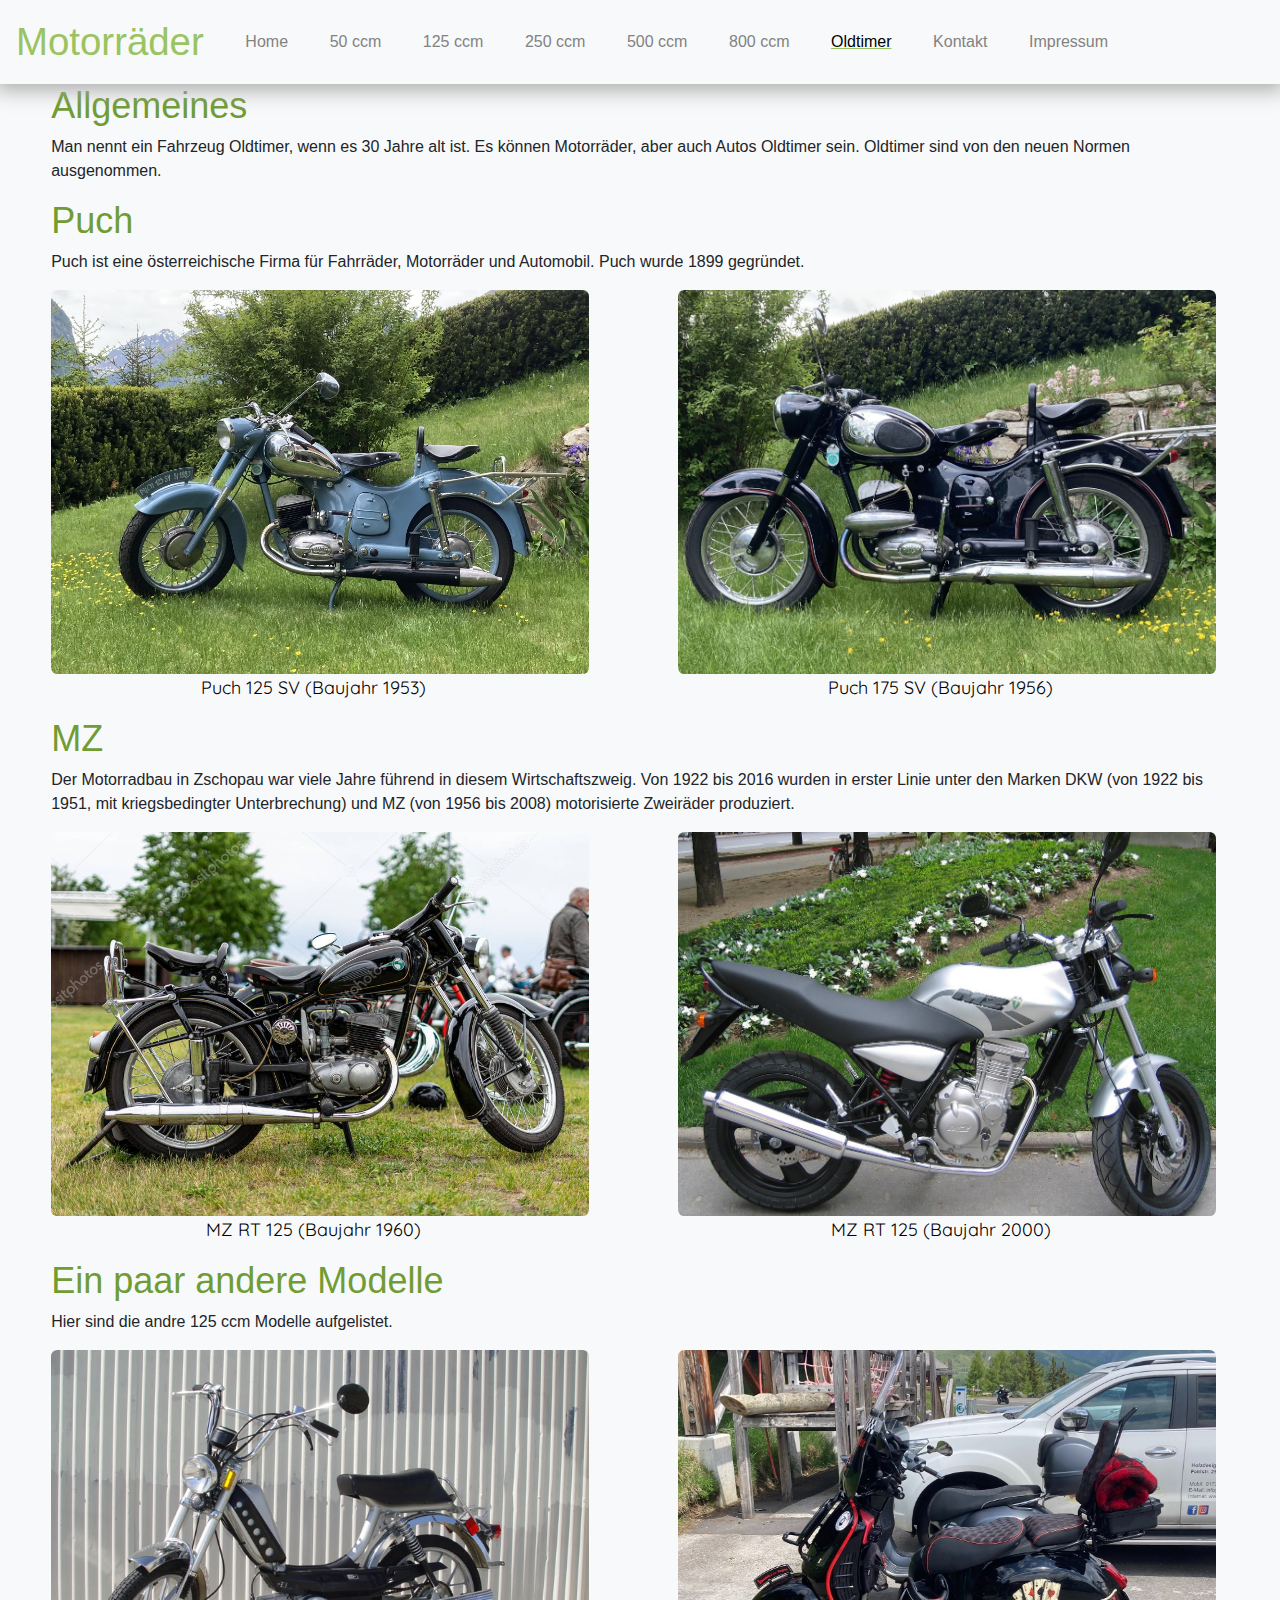
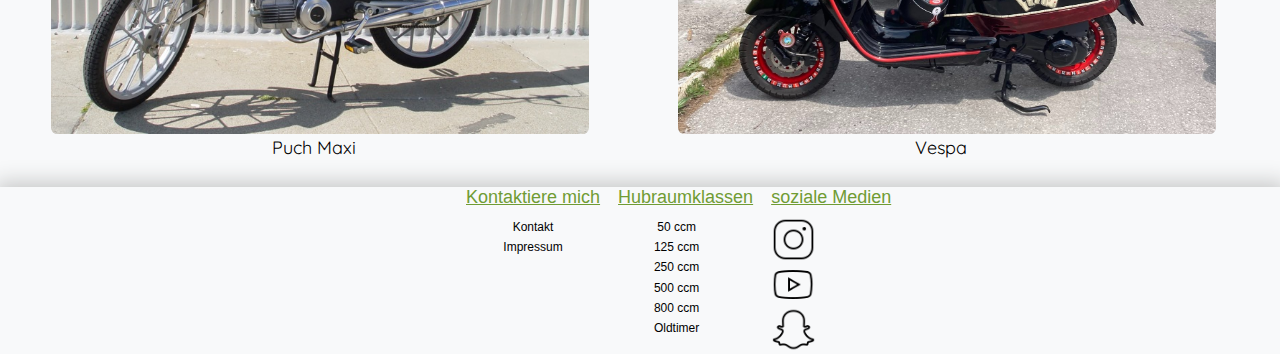
<file: html/oldtimer.html>
<!DOCTYPE html>
<html lang="de">
    <head>
        <meta charset="UTF-8">
        <title>Motorräder</title>
        <meta name="viewport" content="width=device-width, initial-scale=1.0">
        <link
            rel="stylesheet"
            href="https://cdn.jsdelivr.net/npm/bootstrap@4.0.0/dist/css/bootstrap.min.css"
            integrity="sha384-Gn5384xqQ1aoWXA+058RXPxPg6fy4IWvTNh0E263XmFcJlSAwiGgFAW/dAiS6JXm"
            crossorigin="anonymous">
        <link rel="stylesheet" href="../css/bootstrap/bootstrap.css">
        <link rel="stylesheet" href="../css/styles.css">
        <link rel="preconnect" href="https://fonts.googleapis.com">
        <link
            rel="preconnect"
            href="https://fonts.gstatic.com"
            crossorigin="crossorigin">
        <link
            href="https://fonts.googleapis.com/css2?family=Quicksand&display=swap"
            rel="stylesheet">
        <link rel="icon" href="../img/flavour-icon.ico" type="image/x-icon">

    </head>
    <body>
        <header>
            <nav class="navbar navbar-expand-lg navbar-light bg-light">
                <button
                    class="navbar-toggler"
                    type="button"
                    data-toggle="collapse"
                    data-target="#navbarTogglerDemo03"
                    aria-controls="navbarTogglerDemo03"
                    aria-expanded="false"
                    aria-label="Toggle navigation">
                    <span class="navbar-toggler-icon"></span>
                </button>
                <a class="navbar-brand" id="header-text" href="index.html">Motorräder</a>

                <div class="collapse navbar-collapse" id="navbarTogglerDemo03">
                    <ul class="navbar-nav mr-auto mt-2 mt-lg-0">
                        <li class="nav-item active">
                            <a class="nav-link" href="index.html">Home</a>
                        </li>

                        <li class="nav-item">
                            <a class="nav-link" href="50.html">50 ccm<span class="sr-only">(current)</span></a>
                        </li>
                        <li class="nav-item">
                            <a class="nav-link" href="125.html">125 ccm</a>
                        </li>
                        <li class="nav-item">
                            <a class="nav-link"   href="250.html">250 ccm<span class="sr-only">(current)</span></a>
                        </li>
                        <li class="nav-item">
                            <a class="nav-link" href="500.html">500 ccm<span class="sr-only">(current)</span></a>
                        </li>
                        <li class="nav-item">
                            <a class="nav-link" href="800.html">800 ccm</a>
                        </li>
                        <li class="nav-item">
                            <a class="nav-link" id="nav-selected" href="oldtimer.html">Oldtimer</a>
                        </li>
                        <li class="nav-item">
                          <a href="contact.html" class="nav-link">Kontakt</a>
                      </li>
                      <li class="nav-item">
                          <a href="impressum.html" class="nav-link">Impressum</a>
                      </li>
                    </ul>
                </div>
            </nav>
        </header>

        <article id="up" class="container-articel-125">
            <div id="allgemein">
                <h2>Allgemeines</h2>
                <p>Man nennt ein Fahrzeug Oldtimer, wenn es 30 Jahre alt ist. Es können Motorräder, aber auch Autos Oldtimer sein. Oldtimer sind von den neuen Normen ausgenommen. 
                </p>
            </div>
            <div id="firstCompany">
                <div>
                    <h2>Puch</h2>
                    <p>Puch ist eine österreichische Firma für Fahrräder, Motorräder und Automobil. Puch wurde 1899 gegründet. 
                    </p>
                </div>
                <div class="pictures-125">
                    <figure>
                        <img src="../img/puch-blau.jpg" alt="puch-blau" class="articel-125-special">
                        <figcaption class="article-text">Puch 125 SV (Baujahr 1953)</figcaption>
                    </figure>
                    <figure>
                      <img src="../img/puch-schwarz.jpg" alt="puch schwarz" class="articel-125-special">
                      <figcaption class="article-text">Puch 175 SV (Baujahr 1956)</figcaption>
                  </figure>
                </div>
            </div>
            <div id="secondCompany">
                <h2>MZ </h2>
                <p>Der Motorradbau in Zschopau war viele Jahre führend in diesem Wirtschaftszweig. Von 1922 bis 2016 wurden in erster Linie unter den Marken DKW (von 1922 bis 1951, mit kriegsbedingter Unterbrechung) und MZ (von 1956 bis 2008) motorisierte Zweiräder produziert.
                </p>
                <div class="pictures-125">
                    <figure>
                        <img src="../img/oldtimer-mz-rt-125.jpg" alt="enduro" class="articel-125-special">
                        <figcaption class="article-text">MZ RT 125 (Baujahr 1960)</figcaption>
                    </figure>
                    <figure>
                        <img src="../img/MZ-RT-125-2000.jpg" alt="r125" class="articel-125-special">
                        <figcaption class="article-text">MZ RT 125 (Baujahr 2000)</figcaption>
                    </figure>
                </div>
            </div>
            <div id="rest">
              <h2>Ein paar andere Modelle
              </h2>
              <p>Hier sind die andre 125 ccm Modelle aufgelistet.</p>
              <div class="pictures-125">
                  <figure>
                      <img src="../img/puch-maxi.jpg" alt="ktm-250" class="articel-125-special">
                      <figcaption class="article-text">Puch Maxi </figcaption>
                  </figure>
                  <figure>
                      <img src="../img/vespa.jpg" alt="beta" class="articel-125-special">
                      <figcaption class="article-text">Vespa</figcaption>
                  </figure>
              </div>
          </div>
        </article>
        <footer class="footer">
            <div id="footer-simple">
                <ul>
                    <li>
                        <a href="contact.html" class="footer-link">Kontakt</a>

                    </li>
                    <li>
                        <a href="impressum.html" class="footer-link">Impressum</a>
                    </li>
                </ul>
            </div>
            <div id="footer-more">
                <div class="footer-block">
                    <h3>Kontaktiere mich</h3>
                    <ul>
                        <li>
                            <a href="contact.html" class="footer-link">Kontakt</a>
                        </li>
                        <li>
                            <a href="impressum.html" class="footer-link">Impressum</a>
                        </li>
                    </ul>
                </div>
                <div>
                    <h3 class="footer-block">Hubraumklassen</h3>
                    <ul>
                        <li>
                            <a href="50.html" class="footer-link">50 ccm</a>
                        </li>
                        <li>
                            <a href="125.html" class="footer-link">125 ccm</a>
                        </li>
                        <li>
                            <a href="250.html" class="footer-link">250 ccm</a>
                        </li>
                        <li>
                            <a href="500.html" class="footer-link">500 ccm</a>
                        </li>
                        <li>
                            <a href="800.html" class="footer-link">800 ccm</a>
                        </li>
                        <li>
                            <a href="oldtimer.html" class="footer-link">Oldtimer</a>
                        </li>
                    </ul>
                </div>
                <div class="footer-block">
                    <h3>soziale Medien</h3>
                    <div id="box-icon">
                        <img
                            src="../img/insagram.jpg"
                            alt="instagram-logo"
                            class="icon"
                            usemap="#insta">
                        <map name="insta">
                            <area shape="default" href="https://www.instagram.com/gabriel_suntinger/">
                        </map>

                        <img
                            src="../img/youtube.jpg"
                            alt="instagram-logo"
                            class="icon"
                            usemap="#youtube">
                        <map name="youtube">
                            <area
                                shape="default"
                                href="https://www.youtube.com/channel/UCQcYA4Ro9DzRqaKvTnCpX4w">
                        </map>
                        <img src="../img/snapchat.png" alt="snap" class="icon" usemap="#snapchat">
                        <map name="snapchat">
                            <area shape="default" href="https://t.snapchat.com/9WOO03DD">
                        </map>
                    </div>
                </div>
            </div>
            <img
                src="../img/arrow-up.png"
                alt="up"
                usemap="#up"
                id="arrow-up"
                class="arrow-invisible">
            <map name="up">
                <area shape="default" href="#up" alt="up">
            </map>

        </footer>
        <script src="../js/main.js"></script>
        <script
            src="https://code.jquery.com/jquery-3.2.1.slim.min.js"
            integrity="sha384-KJ3o2DKtIkvYIK3UENzmM7KCkRr/rE9/Qpg6aAZGJwFDMVNA/GpGFF93hXpG5KkN"
            crossorigin="anonymous"></script>
        <script
            src="https://cdn.jsdelivr.net/npm/popper.js@1.12.9/dist/umd/popper.min.js"
            integrity="sha384-ApNbgh9B+Y1QKtv3Rn7W3mgPxhU9K/ScQsAP7hUibX39j7fakFPskvXusvfa0b4Q"
            crossorigin="anonymous"></script>
        <script
            src="https://cdn.jsdelivr.net/npm/bootstrap@4.0.0/dist/js/bootstrap.min.js"
            integrity="sha384-JZR6Spejh4U02d8jOt6vLEHfe/JQGiRRSQQxSfFWpi1MquVdAyjUar5+76PVCmYl"
            crossorigin="anonymous"></script>
    </body>
</html>
</file>
<file: css/styles.css>
*{
  padding: 0;
  margin: 0;
  box-sizing: border-box;
}
#container{
  display: grid;
  grid-template-columns: none;
  
  grid-area: 
            "header"
            "article"
            "footer";
}

html{
  scroll-behavior: smooth;
}
body{
  background-color: #f8f9fa;
  font-size: 1.25vw;

}

header{
  grid-area: header;
  font-size: 4vh;
  justify-content: center;
  text-align: center;
  background-color: #4C7513 !important;
  position: sticky;
  top: 0;
  box-shadow: 0px 1px 20px 5px rgb(170,170,170);
  ;
}
li{
  list-style: none;
}
a{
  color: #C9EA9C;
  text-decoration: none;
}


#header-text{
  color: #9AC361;
  font-size: 2rem;
}


nav{
  background-color: #4C7513 !important;

}


.nav-link{
  font-size: 1rem;
  color: #828282 !important;
}
.nav-link:hover{
  color: #000 !important;
  text-decoration: underline;
  text-decoration-color: #9AC361;
}
#nav-selected{
  color: #000 !important;
  text-decoration: underline;
  text-decoration-color: #9AC361;

}





article{
  grid-area: article;
  background-color: #f8f9fa;
  margin-bottom: 0;
  padding-bottom: 10px; /*damit kein gap ist */
}

.article1, .index-articel-125-special{ 

  /*border: 2px solid black;*/
  padding: 0.25vh;
  border-radius: 1vw;
  margin-left: 3vw;
  margin-right: 3vw;
  margin-top: 4vh;
  object-fit: cover;
  height: auto;
  width: 90vw;
  /*box-shadow: 0 0 2px  #4C7513;*/


}
.index-articel-125-special{
  object-fit: cover;
  width: 90vw;
  height: 36vh;

}
#article-last{
  padding-bottom: 3vh;
  
}
table{
  font-size: 1rem;
  margin-left: 1vw;
  margin-right: 1vw;
  margin-bottom: 4vw;
}


.article-text{
  text-align: center;
  font-size: 2vh;
  color: #000;
  font-family: 'Quicksand', sans-serif;
  
}


.footer{
  grid-area: footer;
  display: flex;
  text-align: center;
  background-color: #f8f9fa;
  width: 100%;  
  box-shadow: 1px 0px 20px 5px #c7c8c8;
}
div.footer-simple ul li a.footer-link {
  color: #709C34;
}
#footer-simple{
  display: block;
  margin-left: 46%;
}
#footer-more{
  display: none;
}
.footer-link{
  color: #000;
  font-size: 0.75rem;
}
.footer-link:hover{
  color: #000;
  text-decoration-color: #709C34;
}
#arrow-up{
  position: fixed;
  top: 83vh;
  right: 1vw;
  background-color: transparent;
  width: 8vh;
  height: 8vh;
  opacity: 70%;
}
.arrow-visible{
  display: inline;

}
.arrow-invisible{
  display: none;
  
}






.footer-block {
  margin-left: 2vh;
}
#box-icon{
  display: flex;
  flex-direction: column;
}
.icon{
  width: 5vh;
  height: 5vh;
  background-color: transparent;
}

.scroll-down header{
  transform: translate3d(0, -160%, 0);
  transition: all 0.6s ease-in-out;
}

.scroll-up header{
  filter: drop-shadow(0 -10px 20px rgb(170,170,170));
  transition: all 0.2s ease-in-out;

}







/* Kontaktseite*/


#contact-discribtion{
  text-align: center;
}
#contact-discribtion h2 span{
  font-weight: 500;
}
#contact-me{
  display: flex;
  flex-direction: column;
  background-color: #f8f9fa;
  
}
#name{
  text-align: center;
  margin-top: 2vh;
  margin-right: 1vw;
  margin-left: 1vw;
  padding: 1vw;
  font-size: 0.75rem;
  margin-bottom: 2vh;
  border: 2px solid #9AC361;
}
#email{
  text-align: center;
  margin-right: 1vw;
  margin-left: 1vw;
  margin-bottom: 2vh;
  padding: 1vw;
  font-size: 0.75rem;
  border: 2px solid #9AC361;
  border-radius: 0.125vw;

}
#message{
  text-align: center;
  margin-right: 1vw;
  margin-left: 1vw;
  padding: 1vw;
  font-size: 0.75rem;
  margin-bottom: 1.5vh;
  padding-bottom: 20vw;
  border: 2px solid #9AC361;
  border-radius: 0.125vw;
}

#contact-send{
  text-align: center;
  margin-left: 1vw;
  margin-right: 1vw;
  font-size: 0.75rem;
  padding: 1vw;
  margin-bottom: 2vh;
  background-color: #9AC361;
  color: #fff;
  border: 2px solid #9AC361;
}

/*impressum*/
#impressum{
  display: block;
  text-align: left;
}

#impressum h3{
  color: #709C34;
  font-weight: 300;
  font-size: 3vh;
  margin-left: 4vw;
  margin-right: 1vh;
  margin-top: 6vw;
}
#impressum ul{
  display: block;
}
#impressum li{
  margin-left: 4vw;
  margin-right: 10vw;
  font-size: 1rem;
}


#impressum a{
  margin-left: 0;
  margin-right: 4vw;
  font-size: 1rem;
  color: black;
  display: block;
  margin-top: 1vh;

}
#impressum a:hover{
  text-decoration: none;
}
#impressum span{

  font-weight: 500;
}
#impressum span:hover{
  text-decoration: underline;
}






/*50 ccm */

p{
  margin-left: 4vw;
  margin-right: 4vw;
  font-size: 1rem;

}
h2{
  color: #709C34;
  font-weight: 300;
  font-size: 4vh;
  margin-left: 4vw;
  margin-right: 4vw;
}
.article1-50{
  border-radius: 1vw;
  object-fit: cover;
  height: auto;
  width: 90vw;
  margin-left: 4vw;

}
.article1-50-special{
  border-radius: 1vw;
  object-fit: cover;
  height: 40vh;
  width: 90vw;
  margin-left: 4vw;

}


/*125 ccm*/
.articel-125{
  border-radius: 1vw;
  object-fit: cover;
  height: auto;
  width: 90vw;
  margin-left: 4vw;

}
.articel-125-special{
  height: 40vh;
  width: 90vw;
  margin-left: 4vw;
  border-radius: 1vw;
  object-fit: cover;
}






@media only screen and (min-width: 40em){
  .main-article{
    display: grid;
    grid-template-columns: 1fr 1fr;
    grid-template-areas: 
                        "picture1" "picture2" 
                        "picture3" "picture4"
                        "picture5" "picture6";
  }
  .article1, .index-articel-125-special{
    width: 47vw;
    margin-left: 2vw;
    padding-left: 0;
    margin-right: 0;
    padding-right: 0;
    object-fit: cover;
    height: 51.3vw;
    border-radius: 0.5vw;
  
  }
  .article1:nth-child(1){
    grid-area: picture1;
  }
  .article1:nth-child(2){
    grid-area: picture2;
  }
  .article1:nth-child(3){
    grid-area: picture3;
  }
  .article1:nth-child(4){
    grid-area: picture4;
  }
  .article1:nth-child(5){
    grid-area: picture5;
  }
  .article1:nth-child(6){
    grid-area: picture6;
  }
  table{
    font-size: 1rem;
    margin-left: 8vw;
    margin-right: 8vw;
    margin-bottom: 4vw;
  }




  /*Kontaktpage*/
  #contact-me{
    display: grid;
    grid-template-columns: 1fr 1fr;
    grid-template-areas: 
                        "name email"
                        "message message"
                        "send send";
    font-size: 1rem;
  }
  #name{
    grid-area: name;
    padding: 2vh;
    margin-left: 1vw;
    margin-right: 0.5vw;
  }
  #email{
    grid-area: email;
    margin-top: 2vh;
    margin-left: 0.5vw;
    margin-right: 1vw;

  
  }
  #message{
    grid-area: message;
    margin-right: 1vw;
    margin-left: 1vw;
    text-align: center;

  }
  
  #contact-send{
    grid-area: send;
    margin-right: 1vw;
    margin-left: 1vw;
  } 

  /*50 ccm*/
  .main-article-50{
    display: grid;
    grid-template-columns: 1fr 1fr;
    grid-template-areas: 
                        "allgemein allgemein"
                        "rieju beta"
                        "derbi aprillia";
  }
  .main-article-50 div:nth-child(1){
    grid-area: allgemein;
  }
  .main-article-50 div:nth-child(2){
    grid-area: rieju;
  }
  .main-article-50 div:nth-child(3){
    grid-area: beta;
  }
  .main-article-50 div:nth-child(4){
    grid-area: derbi;
  }
  .main-article-50 div:nth-child(3){
    grid-area: aprillia;
  }
  p{
    margin-left: 4vw;
    margin-right: 4vw;
    font-size: 1rem;
  
  }
  h2{
    color: #709C34;
    font-weight: 300;
    font-size: 4vh;
    margin-left: 4vw;
    margin-right: 4vw;
  }
  .article1-50, .article1-50-special{
    border-radius: 0.5vw;
    object-fit: cover;
    height: 40vh;
    width: 46vw;
    margin-left: 4vw;
  
  }
  /*125ccm*/
  .container-articel-125{
    display: grid;
    grid-template-columns: 50% 50%;
  }
  .pictures-125{
    display: flex;
  }

  .articel-125-special{
    border-radius: 0.5vw;
    object-fit: cover;
    height: 60vw;
    width: 42vw;
    margin-left: 4vw;
    margin-right: 3vw;
  }
  
  #allgemein{
    grid-area: 1/1/2/3;
  }
  #firstCompany{
    grid-area: 2/1/3/3;

  }

  #secondCompany{
    grid-area: 3/1/4/3;
  }
  #rest{
    grid-area: 5/1/8/3;
  }
}





@media only screen and (min-width: 992px){
  #container{
    display: grid;
    grid-template-columns: repeat(6, 1fr);
    grid-area: 
              "header header header header header header"
              "article article article article article article"
              "footer footer footer footer footer footer";
  }
  #header-text{
    color: #9AC361;
    font-size: 3vw;
  }

  .nav-item{
    padding-left: 2vw;
  }
  .nav-link{
    font-size: 1.25vw;
  }
  .article1-50, .article1-50-special{
    border-radius: 0.5vw;
    object-fit: cover;
    height: 70vh;
    width: 45vw;
    margin-left: 4vw;
  
  }



  .main-article{
    display: grid;
    grid-template-columns: 1fr 1fr 1fr;
    grid-template-areas: 
                        "picture1" "picture2" "picture3"
                        "picture4" "picture5" "picture6";
  }
  .article1, .index-articel-125-special{
    width: 25vw;
    margin-left: 3vw;
    object-fit: cover;
    height: 20vw;
  
  }
  .article1:nth-child(1){
    grid-area: picture1;
  }
  .article1:nth-child(2){
    grid-area: picture2;
  }
  .article1:nth-child(3){
    grid-area: picture3;
  }
  .article1:nth-child(4){
    grid-area: picture4;
  }
  .article1:nth-child(5){
    grid-area: picture5;
  }
  .article1:nth-child(6){
    grid-area: picture6;
  }
  h3{
    font-size: 0.75vw;
  }
  #footer-simple{
    display: none;
  }
  #footer-more{
    display: flex;
    font-size: 1.5vh;
    margin-left: 35%;
  }
  #footer-more div h3{
    font-size: 2vh;
    color: #709C34;
    text-decoration: underline;
  }
  #arrow-up{
    display: none;
  }
  #contact{
    display: block;
  }
  table{
    font-size: 1rem;
    margin: 0 auto;
    margin-bottom: 4vw;
  }








  #contact-me{
    display: flex;
    flex-direction: column;
    background-color: #f8f9fa;
    
  }
  #name{
    padding: 0.5vw;
    margin: 0;
    text-align: center;
    margin-top: 2vh;
    margin-left: 25%;
    margin-right: 25%;
    margin-bottom: 2vh;
    border: 2px solid #9AC361;
  }
  #email{
    padding: 0.5vw;
    margin: 0;
    text-align: center;
    margin-left: 25%;
    margin-right: 25%;
    margin-bottom: 2vh;
    border: 2px solid #9AC361;
    border-radius: 0.125vw;
  
  }
  #message{
    padding: 0;
    margin: 0;
    text-align: center;
    margin-left: 25%;
    margin-right: 25%;
    margin-bottom: 1.5vh;
    padding-bottom: 20vw;
    border: 2px solid #9AC361;
    border-radius: 0.125vw;
  }
  
  #contact-send{
    text-align: center;
    padding: 0;
    margin-left: 25%;
    margin-right: 25%;
    margin-bottom: 2vh;
    background-color: #9AC361;
    color: #fff;
    border: 2px solid #9AC361;
  
  }

  #impressum{
    margin: 0 auto;
    justify-items: center;
    text-align: left;
  }

  /*125 ccm*/
  .container-articel-125{
    display: grid;
    grid-template-columns: 50% 50%;
  }
  .pictures-125{
    display: flex;
  }

  .articel-125-special{
    border-radius: 0.5vw;
    object-fit: cover;
    height: 30vw;
    width: 42vw;
    margin-left: 4vw;
    margin-right: 3vw;
  }

}
</file>
